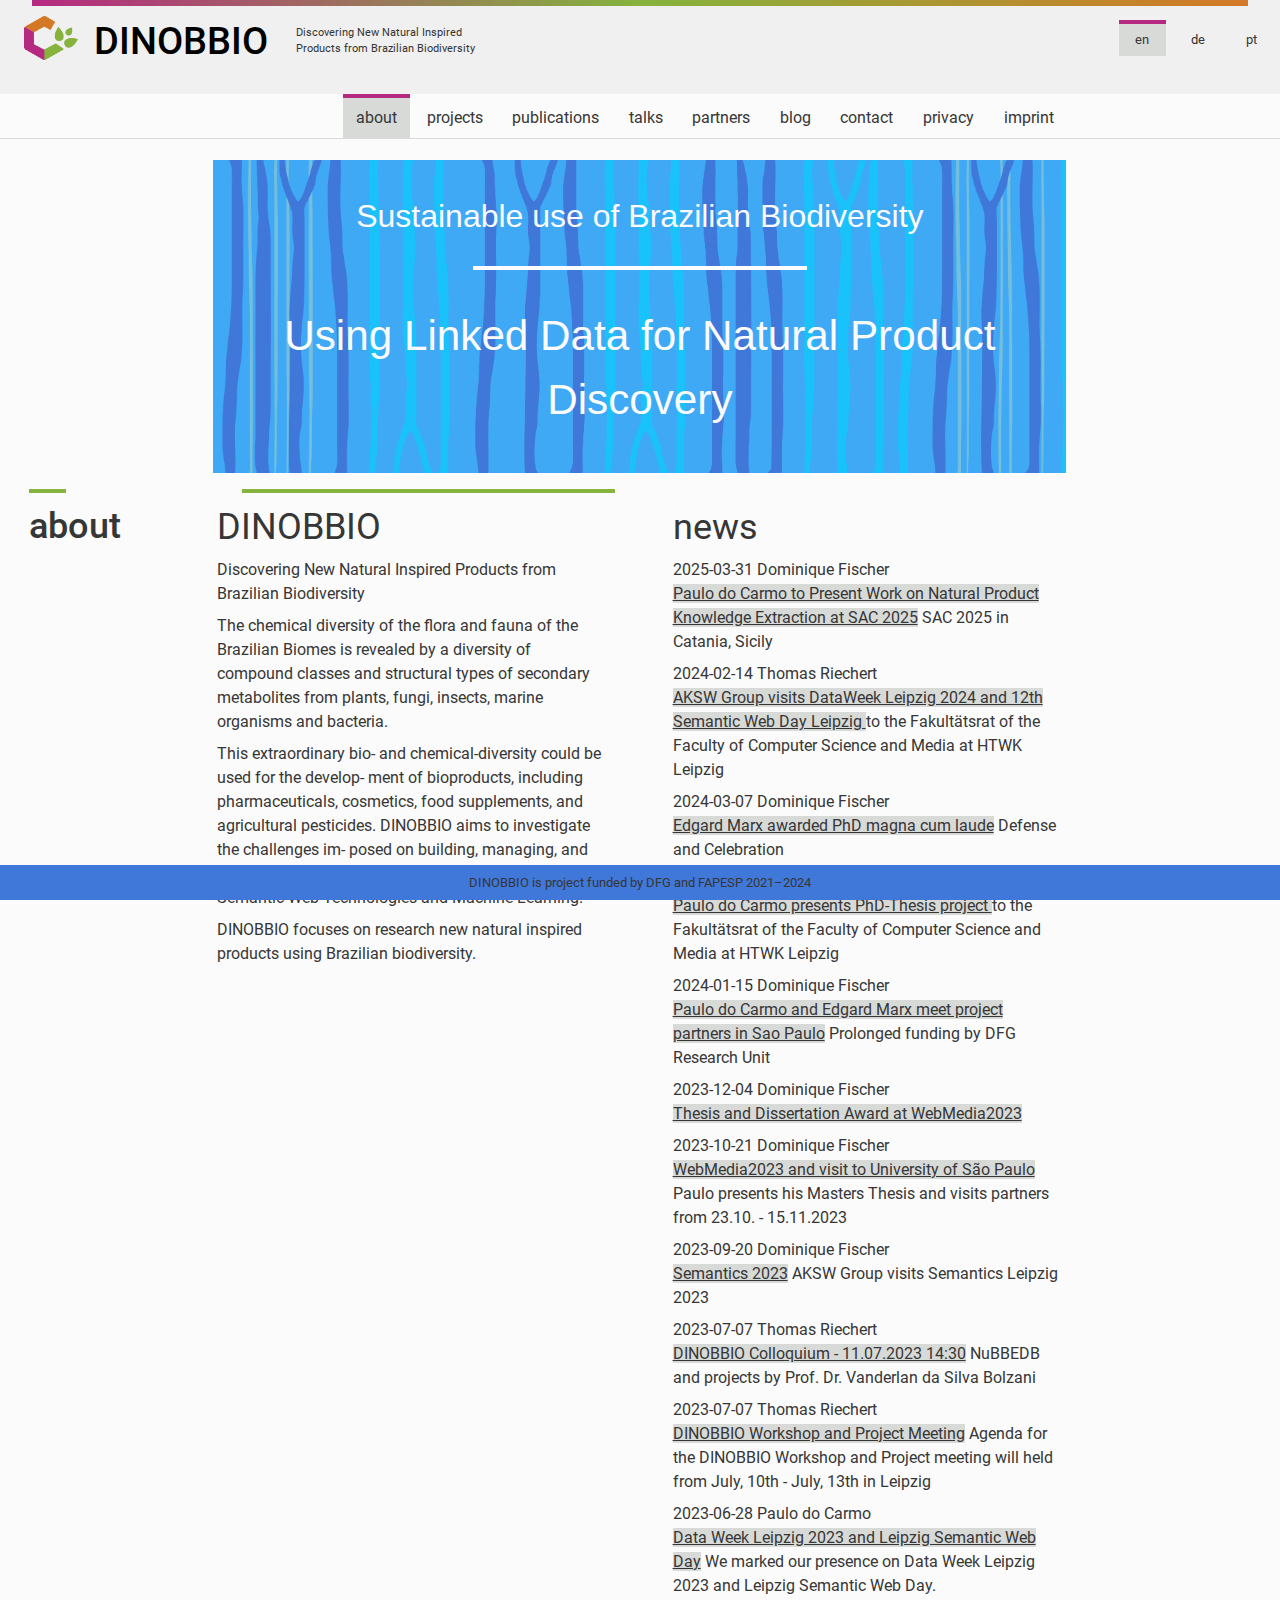
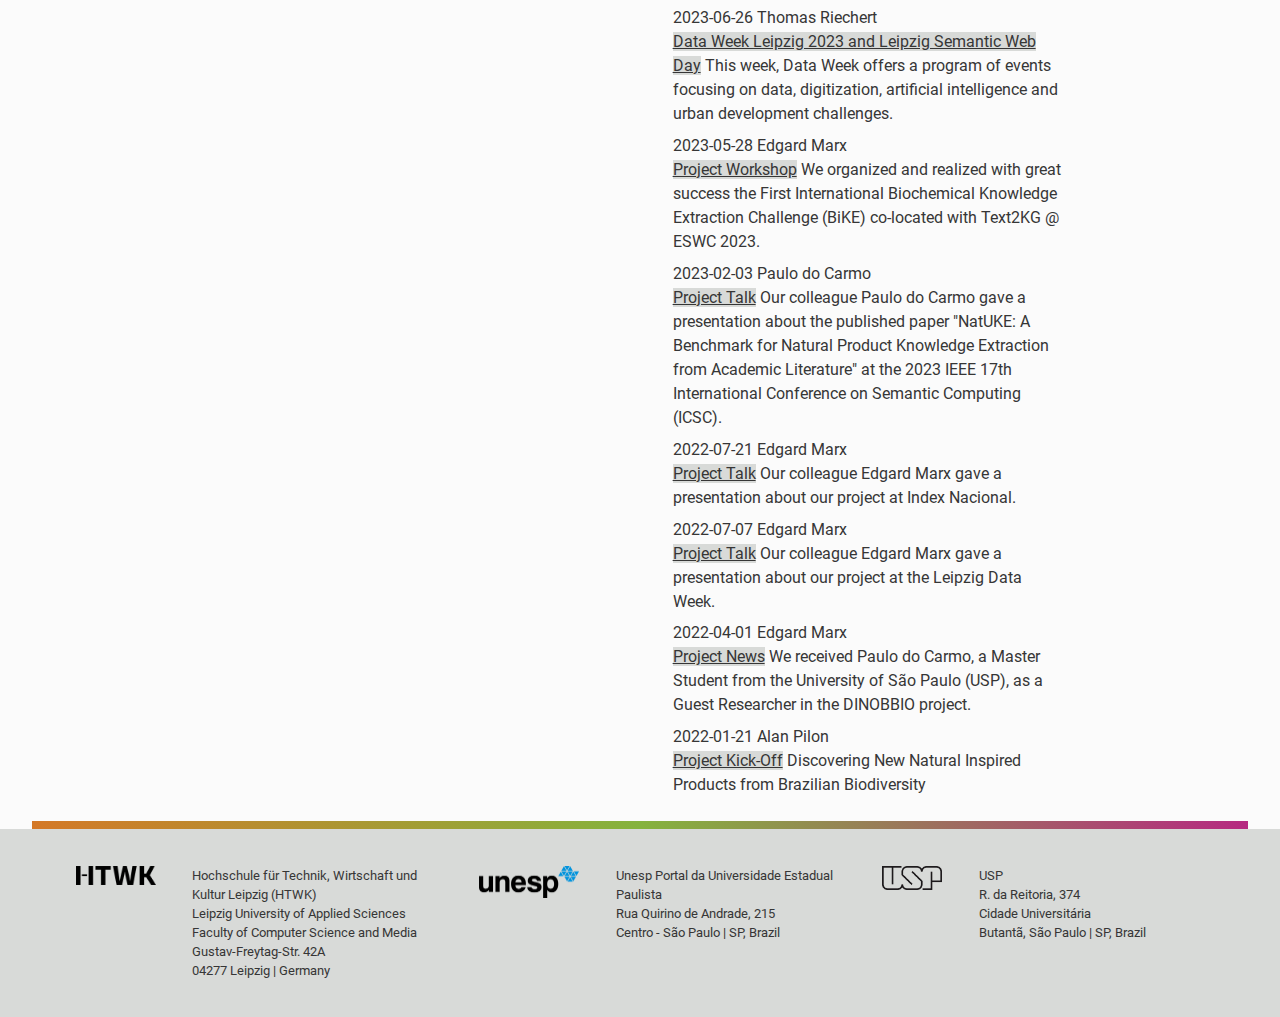
<file: index.html>
<!DOCTYPE html>
<html lang="en">
  <head>
    <meta charset="utf-8">
    <meta name="viewport" content="width=device-width, initial-scale=1.0">
    <link rel="icon" type="image/x-icon" href="favicon.ico">
    <title>Sustainable use of Brazilian Biodiversity – Using Linked Data for Natural Product Discovery</title>

		<!-- Styles -->
    <link rel="stylesheet" href="assets/css/simple-grid.css">
		<link rel="stylesheet" href="assets/css/dinobbio.css">
    <style>.en {display:block}</style>
  </head>

  <body class="fixed-top-nav ">

    <!-- Header -->

    <header>
      <div class="page">
      <!-- Nav Bar -->
          <nav id="navbar">

          <div id="menu" class="row">
            <div class="col-12 header-color">
            </div>
            <div class="col-6 logo">
              <a href="index.html" target="_self">
                <img src="images/Logo-Dinobbio.png"/>
                <div class="logo-name">
                  DINOBBIO
                </div>
              </a>
              <div class="logo-text hidden-sm hidden-md">
                Discovering New Natural Inspired<br/>Products from Brazilian Biodiversity
              </div>

            </div>
            <div id="language" class="col-6">
            </div>
          </div>


          <div class="row main-menu-nav">
      <!-- Navbar Toggle für mobile-->
            <div class="col-2 hidden-sm hidden-md"></div>
            <input id="navbar-toggler" type="checkbox" style="display:none"/>
            <label id="burger-menu" for="navbar-toggler" class="hidden-full hidden-md"><span></span></label>
            <div class="col-8 col-12-md col-12-sm right" id="main-menu">
                <ul class="navbar-nav main-menu ml-auto flex-nowrap">
      <!-- About Startseite -->

                <li class="nav-item active">
                  <a class="nav-link" href="index.html">
                    about
                  </a>
                </li>

                <li class="nav-item">
                  <a class="nav-link" href="projects.html">
                    projects
                  </a>
              </li>

              <li class="nav-item ">
                <a class="nav-link" href="publications.html">
                  publications
                </a>
              </li>

                <li class="nav-item">
                    <a class="nav-link" href="talks.html">
                      talks
                    </a>
                </li>


                <li class="nav-item">
                    <a class="nav-link" href="partners.html">
                      partners
                    </a>
                </li>

                <li class="nav-item">
                  <a class="nav-link" href="blog.html">
                    blog
                  </a>
                </li>

                <li class="nav-item">
                  <a class="nav-link" href="contact.html">
                    contact
                  </a>
                </li>

                <li class="nav-item">
                  <a class="nav-link" href="privacy.html">
                    privacy
                  </a>
                </li>

                <li class="nav-item">
                  <a class="nav-link" href="imprint.html">
                    impress
                  </a>
                </li>

              </ul>
            </div>
            <div class="col-2 hidden-sm hidden-md"></div>
          </div>
        </nav>
      </div>
    </header>
    <content>
      <div class="page">
        <div class="row">
          <div class="col-2 hidden-sm hidden-md"></div>
          <div class="col-8 col-12-md title">
            <h1>
              <div>Sustainable use of Brazilian Biodiversity</div>
              <div class="title-line hidden-sm"></div>
              <div>Using Linked Data for</br>Natural Product Discovery</div>
            </h1>
          </div>
          <div class="col-2 hidden-sm hidden-md"></div>
        </div>
        <!-- colored line before content-->
        <div class="row">
          <div class="col-1">
            <div class="content-line"></div>
          </div>
          <div class="col-1"></div>
          <div class="col-10">
            <div class="content-line hidden-sm"></div>
          </div>
        </div>
        <div class="row">
          <div class="col-2 content-left">
            <h2 class="page-title">
              about
            </h2>
          </div>
          <!--content-->
          <div class="col-8 content-center">
            <div class="row">
              <div class="col-6">
                <h3>DINOBBIO</h3>
                <p>
                  <b>Di</b>scovering New <b>N</b>atural Inspired Pr<b>o</b>ducts from <b>B</b>razilian <b>Bio</b>diversity
                </p>
                <p class="en">
                  The chemical diversity of the flora and fauna of the Brazilian Biomes is revealed by a diversity of compound classes and structural types of secondary metabolites from plants, fungi, insects, marine organisms and bacteria.
                </p>
                <p class="de">
                  Die chemische Vielfalt der Flora und Fauna der brasilianischen Biome zeigt sich in einer Vielfalt von Verbindungsklassen und Strukturtypen von Sekundärmetaboliten aus Pflanzen, Pilzen, Insekten, Meeresorganismen und Bakterien.                </p>
                <p class="pt">
                  A diversidade química da flora e da fauna dos biomas brasileiros é revelada por uma diversidade de classes de compostos e tipos estruturais de metabólicos secundários de plantas, fungos, insetos, organismos marinhos e bactérias.
                </p>
                <p class="en">
                  This extraordinary bio- and chemical-diversity could be used for the develop- ment of bioproducts, including pharmaceuticals, cosmetics, food supplements, and agricultural pesticides. DINOBBIO aims to investigate the challenges im- posed on building, managing, and consuming Biochemical Knowledge Graph (BKG) using Semantic Web Technologies and Machine Learning.
                </p>
                <p class="de">
                  Diese außergewöhnliche biologische und chemische Vielfalt könnte für die Entwicklung von Bioprodukten wie Arzneimitteln, Kosmetika, Nahrungsergänzungsmitteln und landwirtschaftlichen Pestiziden genutzt werden. DINOBBIO zielt darauf ab, die Herausforderungen zu untersuchen, die mit dem Aufbau, der Verwaltung und der Nutzung biochemischer Wissensgraphen (BKG) unter Verwendung semantischer Webtechnologien und maschinellen Lernens verbunden sind.
								</p>
                <p class="pt">
                  Essa extraordinária diversidade bioquímica e química poderia ser utilizada para o desenvolvimento de bioprodutos, incluindo produtos farmacêuticos, cosméticos, suplementos alimentares e pesticidas agrícolas. O objetivo do DINOBBIO é investigar os desafios impostos à criação, ao gerenciamento e ao consumo de um Grafo de Conhecimento Bioquímico (BKG) usando tecnologias da Web semântica e aprendizado de máquina.
								</p>
                <p class="en">
                  DINOBBIO focuses on research new natural inspired products using Brazilian biodiversity.
                </p>
                <p class="de">
                  DINOBBIO konzentriert sich auf die Erforschung neuer, von der Natur inspirierter Produkte unter Verwendung der brasilianischen Biodiversität.
								</p>
                <p class="pt">
                  Dessa forma, o foco da DINOBBIO é a pesquisa de novos produtos naturais inspirados na biodiversidade brasileira.
                </p>
              </div>
              <div class="col-6">
                <h3 class="en">news</h3>
                <h3 class="de">Aktuelles</h3>
                <h3 class="pt">notícias</h3>
                <div id="rss-feed"><input type="button" value="Load feed" onclick="readRSS()"></div>

              </div>
            </div>
          </div>
          <div class="col-2 content-right"></div>
        </div>
        <!--content-->

        <div class="row content-partners">
          <div class="col-12 partners-color">
          </div>
          <div class="col-12 partners-logo">
            <div class="col-4 partners-logo-left">
              <div class="logo-htwk">
                <img src="images/HTWK_400.png"/>
                  <div>
                    <p>
                    Hochschule für Technik, Wirtschaft und Kultur Leipzig (HTWK)<br/>
                    Leipzig University of Applied Sciences<br/>
                    Faculty of Computer Science and Media<br/>
                    Gustav-Freytag-Str. 42A<br/>04277 Leipzig | Germany
                    </p>
                  </div>
              </div>
            </div>
            <div class="col-4 partners-logo-center">
              <div class="logo-unesp">
                <img src="images/Unesp_400.png"/>
                <p>
                  Unesp
                  Portal da Universidade Estadual Paulista<br/>
                  Rua Quirino de Andrade, 215<br/>Centro - São Paulo | SP, Brazil
                </p>
              </div>
            </div>
            <div class="col-4 partners-logo-right">
              <div class="logo-usp">
                <img src="images/USP_400.png"/>
                <div class="logo-partners-address">
                  <p>
                    USP<br/>
                    R. da Reitoria, 374<br/>Cidade Universitária<br/>Butantã, São Paulo | SP, Brazil
                  </p>
                </div>
              </div>
            </div>
          </div>
        </div>
      </div>
    </content>

    <footer>
      <div class="page">
        <div class="row footer-funding">
          <div class="col-12">
            DINOBBIO is project funded by DFG and FAPESP 2021–2024
          </div>
        </div>
      </div>
    </footer>
  </body>
  <script src="assets/js/dinobbio.js"></script>
  <script>readRSS();</script> 
</html>
</file>
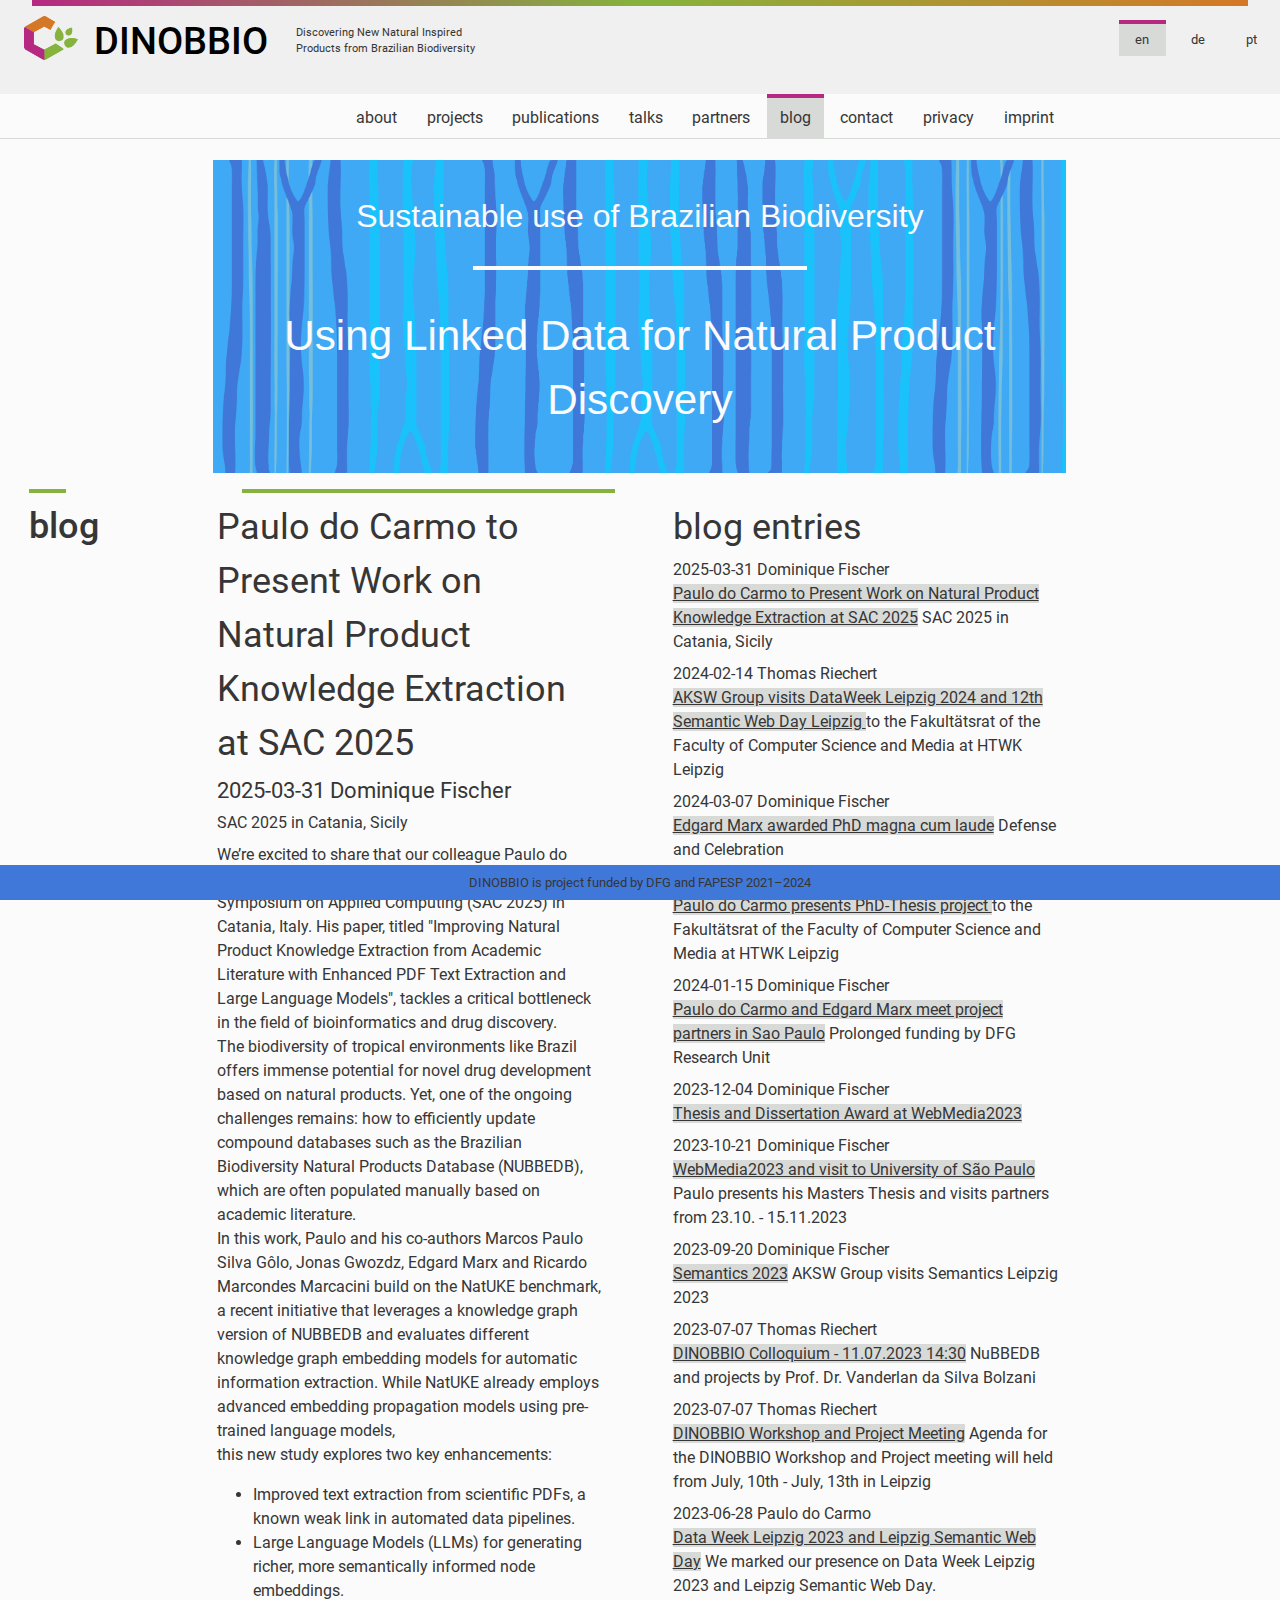
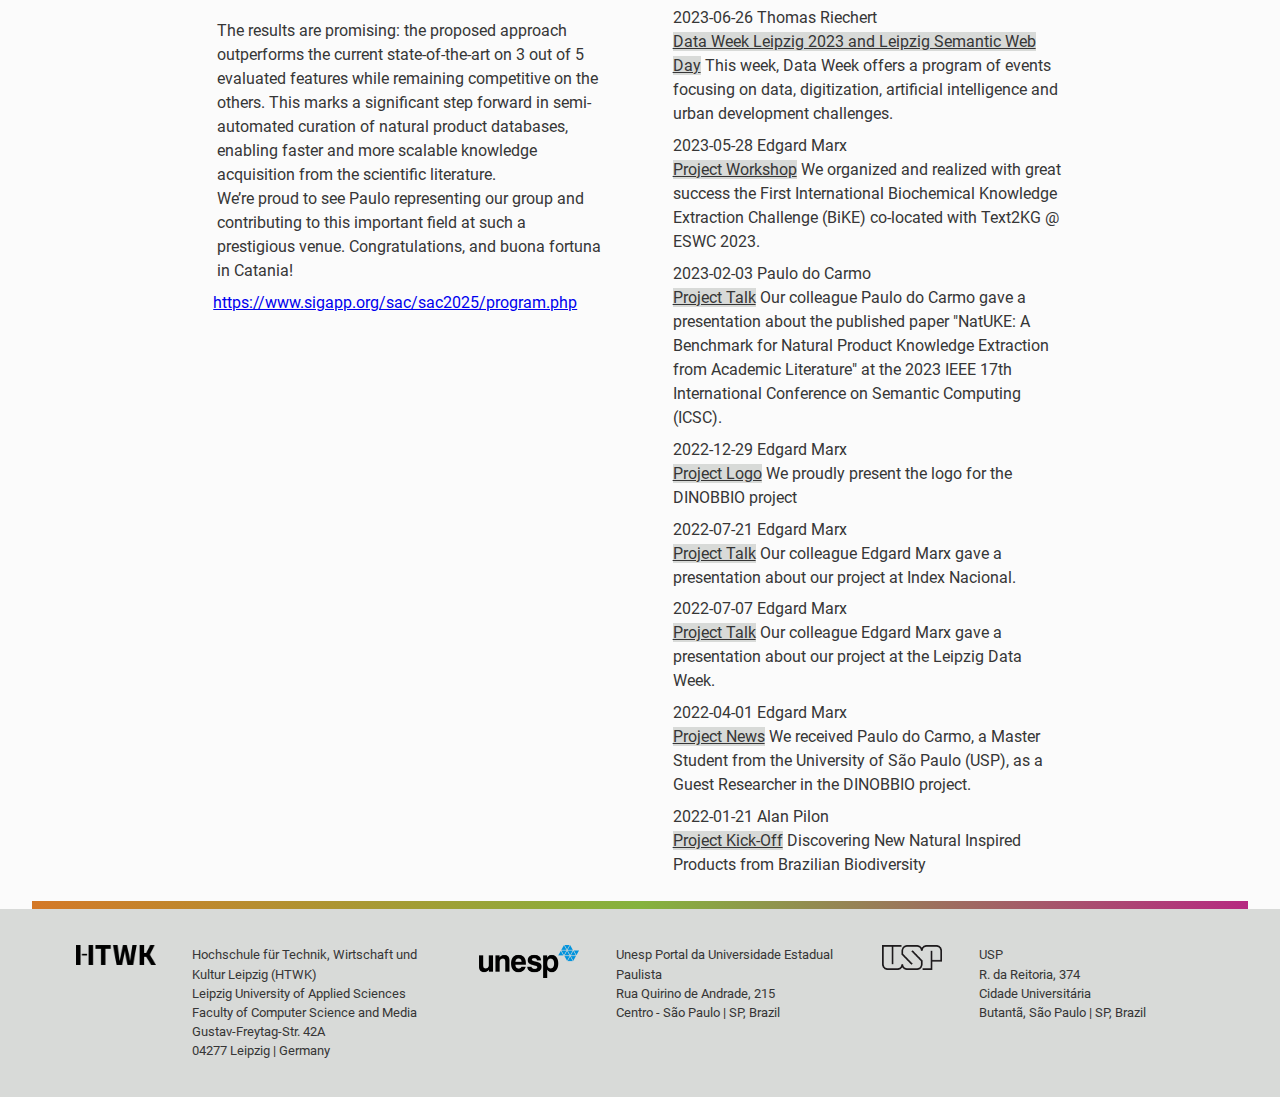
<file: blog.html>
<!DOCTYPE html>
<html lang="en">
  <head>
    <meta charset="utf-8">
    <meta name="viewport" content="width=device-width, initial-scale=1.0">
    <link rel="icon" type="image/x-icon" href="favicon.ico">

    <title>Sustainable use of Brazilian Biodiversity – Using Linked Data for Natural Product Discovery</title>

		<!-- Styles -->
    <link rel="stylesheet" href="assets/css/simple-grid.css">
		<link rel="stylesheet" href="assets/css/dinobbio.css">
    <style>.en {display:block}</style>
  </head>

  <body class="fixed-top-nav ">

    <!-- Header -->

    <header>
      <div class="page">
      <!-- Nav Bar -->
          <nav id="navbar">

          <div id="menu" class="row">
            <div class="col-12 header-color">
            </div>
            <div class="col-6 logo">
              <a href="index.html" target="_self">
                <img src="images/Logo-Dinobbio.png"/>
                <div class="logo-name">
                  DINOBBIO
                </div>
              </a>
              <div class="logo-text hidden-sm hidden-md">
                Discovering New Natural Inspired<br/>Products from Brazilian Biodiversity
              </div>

            </div>
            <div id="language" class="col-6">
            </div>
          </div>


          <div class="row main-menu-nav">
      <!-- Navbar Toggle für mobile-->
            <div class="col-2 hidden-sm hidden-md"></div>
            <input id="navbar-toggler" type="checkbox" style="display:none"/>
            <label id="burger-menu" for="navbar-toggler" class="hidden-full hidden-md"><span></span></label>
            <div class="col-8 col-12-md col-12-sm right" id="main-menu">
                <ul class="navbar-nav main-menu ml-auto flex-nowrap">
      <!-- About Startseite -->

                <li class="nav-item">
                  <a class="nav-link" href="index.html">
                    about
                  </a>
                </li>

                <li class="nav-item">
                  <a class="nav-link" href="projects.html">
                    projects
                  </a>
              </li>

              <li class="nav-item ">
                <a class="nav-link" href="publications.html">
                  publications
                </a>
              </li>

                <li class="nav-item">
                    <a class="nav-link" href="talks.html">
                      talks
                    </a>
                </li>


                <li class="nav-item">
                    <a class="nav-link" href="partners.html">
                      partners
                    </a>
                </li>

                <li class="nav-item active">
                  <a class="nav-link" href="blog.html">
                    blog
                  </a>
                </li>

                <li class="nav-item">
                  <a class="nav-link" href="contact.html">
                    contact
                  </a>
                </li>

                <li class="nav-item">
                  <a class="nav-link" href="privacy.html">
                    privacy
                  </a>
                </li>

                <li class="nav-item">
                  <a class="nav-link" href="imprint.html">
                    impress
                  </a>
                </li>

              </ul>
            </div>
            <div class="col-2 hidden-sm hidden-md"></div>
          </div>
        </nav>
      </div>
    </header>
    <content>
      <div class="page">
        <div class="row">
          <div class="col-2 hidden-sm hidden-md"></div>
          <div class="col-8 col-12-md title">
            <h1>
              <div>Sustainable use of Brazilian Biodiversity</div>
              <div class="title-line hidden-sm"></div>
              <div>Using Linked Data for</br>Natural Product Discovery</div>
            </h1>
          </div>
          <div class="col-2 hidden-sm hidden-md"></div>
        </div>
        <!-- colored line before content-->
        <div class="row">
          <div class="col-1">
            <div class="content-line"></div>
          </div>
          <div class="col-1"></div>
          <div class="col-10">
            <div class="content-line hidden-sm"></div>
          </div>
        </div>
        <div class="row">
          <div class="col-2 content-left">
            <h2 class="page-title">
              blog
            </h2>
          </div>
          <!--content-->


          <div class="col-8 content-center">
            <div class="row">
              <div class="col-6">
                <h3 id="blog-title"></h3>
                <h4 id="blog-datacreator"></h4>
                <p id="blog-description"></p>
                <div id="blog-content"></div>
              </div>
              <div class="col-6">
                <h3 class="en">blog entries</h3>
                <h3 class="de">Blog Einträge</h3>
                <h3 class="pt">entradas de blog</h3>

                <div id="rss-feed"><input type="button" value="Load feed" onclick="readRSS()" </div>
                <p>
                </p>
              </div>
            </div>
          </div>
          </div>
          <div class="col-2 content-right"></div>
        </div>
        <!--content-->

        <div class="row content-partners">
          <div class="col-12 partners-color">
          </div>
          <div class="col-12 partners-logo">
            <div class="col-4 partners-logo-left">
              <div class="logo-htwk">
                <img src="images/HTWK_400.png"/>
                  <div>
                    <p>
                    Hochschule für Technik, Wirtschaft und Kultur Leipzig (HTWK)<br/>
                    Leipzig University of Applied Sciences<br/>
                    Faculty of Computer Science and Media<br/>
                    Gustav-Freytag-Str. 42A<br/>04277 Leipzig | Germany
                    </p>
                  </div>
              </div>
            </div>
            <div class="col-4 partners-logo-center">
              <div class="logo-unesp">
                <img src="images/Unesp_400.png"/>
                <p>
                  Unesp
                  Portal da Universidade Estadual Paulista<br/>
                  Rua Quirino de Andrade, 215<br/>Centro - São Paulo | SP, Brazil
                </p>
              </div>
            </div>
            <div class="col-4 partners-logo-right">
              <div class="logo-usp">
                <img src="images/USP_400.png"/>
                <div class="logo-partners-address">
                  <p>
                    USP<br/>
                    R. da Reitoria, 374<br/>Cidade Universitária<br/>Butantã, São Paulo | SP, Brazil
                  </p>
                </div>
              </div>
            </div>
          </div>
        </div>
      </div>
    </content>

    <footer>
      <div class="page">
        <div class="row footer-funding">
          <div class="col-12">
            DINOBBIO is project funded by DFG and FAPESP 2021–2024
          </div>
        </div>
      </div>
    </footer>
  </body>
  <script src="assets/js/dinobbio.js"></script>
  <script>readRSS();</script> 
  </html>
</file>
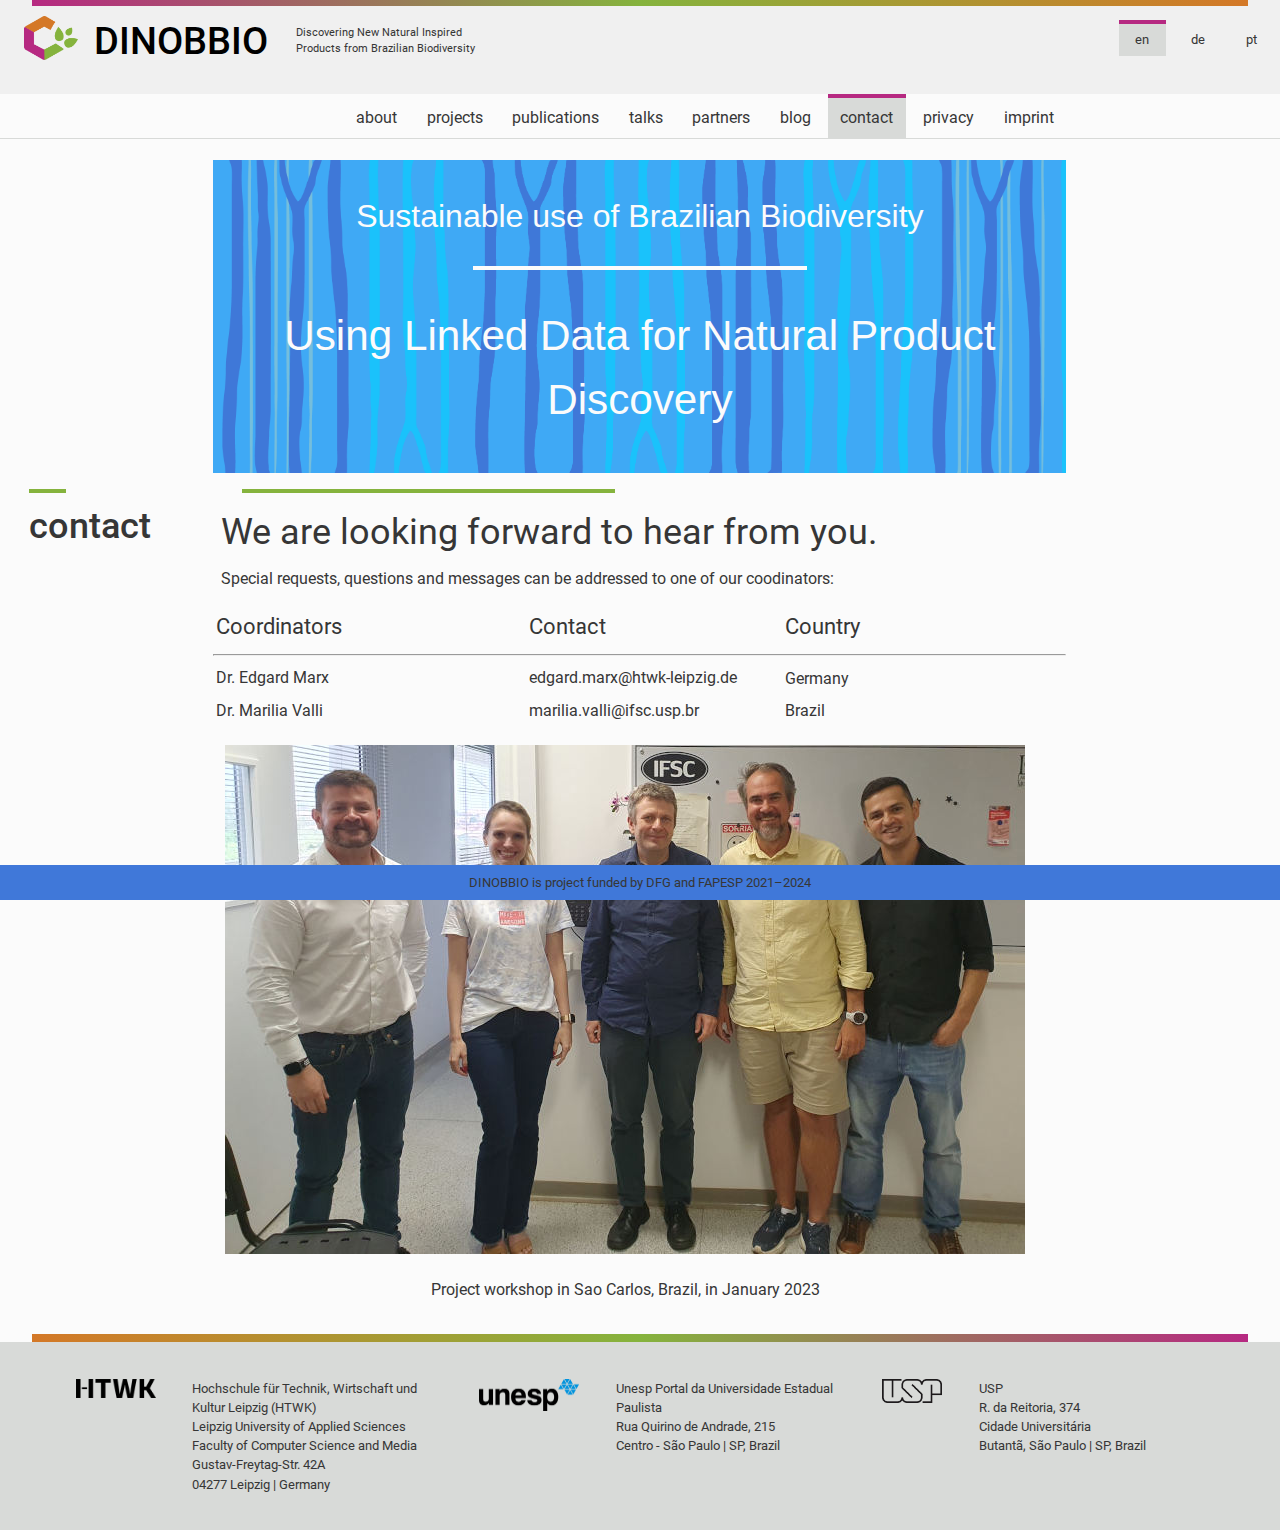
<file: contact.html>
<!DOCTYPE html>
<html lang="en">
  <head>
    <meta charset="utf-8">
    <meta name="viewport" content="width=device-width, initial-scale=1.0">
    <link rel="icon" type="image/x-icon" href="favicon.ico">

    <title>Sustainable use of Brazilian Biodiversity – Using Linked Data for Natural Product Discovery</title>

		<!-- Styles -->
    <link rel="stylesheet" href="assets/css/simple-grid.css">
		<link rel="stylesheet" href="assets/css/dinobbio.css">
    <style>.en {display:block}</style>
  </head>

  <body class="fixed-top-nav ">

    <!-- Header -->

    <header>
      <div class="page">
      <!-- Nav Bar -->
          <nav id="navbar">

          <div id="menu" class="row">
            <div class="col-12 header-color">
            </div>
            <div class="col-6 logo">
              <a href="index.html" target="_self">
                <img src="images/Logo-Dinobbio.png"/>
                <div class="logo-name">
                  DINOBBIO
                </div>
              </a>
             <div class="logo-text hidden-sm hidden-md">
                Discovering New Natural Inspired<br/>Products from Brazilian Biodiversity
              </div>

            </div>
            <div id="language" class="col-6">
            </div>
          </div>


          <div class="row main-menu-nav">
      <!-- Navbar Toggle für mobile-->
            <div class="col-2 hidden-sm hidden-md"></div>
            <input id="navbar-toggler" type="checkbox" style="display:none"/>
            <label id="burger-menu" for="navbar-toggler" class="hidden-full hidden-md"><span></span></label>
            <div class="col-8 col-12-md col-12-sm right" id="main-menu">
                <ul class="navbar-nav main-menu ml-auto flex-nowrap">
      <!-- About Startseite -->

                <li class="nav-item">
                  <a class="nav-link" href="index.html">
                    about
                  </a>
                </li>

                <li class="nav-item">
                  <a class="nav-link" href="projects.html">
                    projects
                  </a>
              </li>

              <li class="nav-item">
                <a class="nav-link" href="publications.html">
                  publications
                </a>
              </li>

                <li class="nav-item">
                    <a class="nav-link" href="talks.html">
                      talks
                    </a>
                </li>


                <li class="nav-item">
                    <a class="nav-link" href="partners.html">
                      partners
                    </a>
                </li>

                <li class="nav-item">
                  <a class="nav-link" href="blog.html">
                    blog
                  </a>
                </li>

                <li class="nav-item active">
                  <a class="nav-link" href="contact.html">
                    contact
                  </a>
                </li>

                <li class="nav-item">
                  <a class="nav-link" href="privacy.html">
                    privacy
                  </a>
                </li>

                <li class="nav-item">
                  <a class="nav-link" href="imprint.html">
                    impress
                  </a>
                </li>

              </ul>
            </div>
            <div class="col-2 hidden-sm hidden-md"></div>
          </div>
        </nav>
      </div>
    </header>
    <content>
      <div class="page">
        <div class="row">
          <div class="col-2 hidden-sm hidden-md"></div>
          <div class="col-8 col-12-md title">
            <h1>
              <div>Sustainable use of Brazilian Biodiversity</div>
              <div class="title-line hidden-sm"></div>
              <div>Using Linked Data for</br>Natural Product Discovery</div>
            </h1>
          </div>
          <div class="col-2 hidden-sm hidden-md"></div>
        </div>
        <!-- colored line before content-->
        <div class="row">
          <div class="col-1">
            <div class="content-line"></div>
          </div>
          <div class="col-1"></div>
          <div class="col-10">
            <div class="content-line hidden-sm"></div>
          </div>
        </div>
        <div class="row">
          <div class="col-2 content-left">
            <h2 class="page-title">
              contact
            </h2>
          </div>
          <!--content-->
          <div class="col-8 content-center">
            <div class="row">
              <div class="col-12">
                <h3 class="en">We are looking forward to hear from you.</h3>
                <h3 class="de">Wir freuen uns auf Ihre Kontaktaufnahme.</h3>
                <h3 class="pt">Aguardamos seu contato.</h3>
                <p class="en">Special requests, questions and messages can be addressed to one of our coodinators:</p>
                <p class="de">Besondere Wünsche, Fragen und Mitteilungen können an einen unserer Koordinator:innen gerichtet werden:</p>
                <p class="pt">Solicitações especiais, perguntas e mensagens podem ser encaminhadas a um de nossos coordenadores:</p>
              </div>

            </div>

            <div class="row hidden-sm">
              <div class="col-4">
                <h4 class="en">Coordinators</h4>
                <h4 class="de">Koordinatoren</h4>
                <h4 class="pt">Coordenadores</h4>
              </div>
              <div class="col-4">
                <h4 class="en">Contact</h4>
                <h4 class="de">Kontakt</h4>
                <h4 class="pt">Contato</h4>
              </div>
              <div class="col-4">
                <h4 class="en">Country</h4>
                <h4 class="de">Land</h4>
                <h4 class="pt">País</h4>
              </div>
            </div>
            <div class="row">
            <hr />
            </div>

 
            <div class="row">
              <div class="col-4">
                <p><b>Dr. Edgard Marx</b></p>
              </div>
              <div class="col-4">
                <p>edgard.marx@htwk-leipzig.de</p>
              </div>
              <div class="col-4">
                <p class="en">Germany</p>
                <p class="de">Deutschland</p>
                <p class="pt">Alemanha</p>
              </div>
            </div>

            <div class="row">
              <div class="col-4">
                <p><b>Dr. Marilia Valli</b></p>
              </div>
              <div class="col-4">
                <p>marilia.valli@ifsc.usp.br</p>
              </div>
              <div class="col-4">
                <p class="en">Brazil</p>
                <p class="de">Brasilien</p>
                <p class="pt">Brasil</p>
              </div>
            </div>
            <div class="row">
              <div class="col-12" style="text-align: center;">
                <p/>
                <p><img src="images/project_meeting_sao_carlos.jpg" /></p>
                <p>Project workshop in Sao Carlos, Brazil, in January 2023</p>
              </div>

            </div>

            </div>
          </div>
          <div class="col-2 content-right"></div>
        </div>
        <!--content-->

        <div class="row content-partners">
          <div class="col-12 partners-color">
          </div>
          <div class="col-12 partners-logo">
            <div class="col-4 partners-logo-left">
              <div class="logo-htwk">
                <img src="images/HTWK_400.png"/>
                  <div>
                    <p>
                    Hochschule für Technik, Wirtschaft und Kultur Leipzig (HTWK)<br/>
                    Leipzig University of Applied Sciences<br/>
                    Faculty of Computer Science and Media<br/>
                    Gustav-Freytag-Str. 42A<br/>04277 Leipzig | Germany
                    </p>
                  </div>
              </div>
            </div>
            <div class="col-4 partners-logo-center">
              <div class="logo-unesp">
                <img src="images/Unesp_400.png"/>
                <p>
                  Unesp
                  Portal da Universidade Estadual Paulista<br/>
                  Rua Quirino de Andrade, 215<br/>Centro - São Paulo | SP, Brazil
                </p>
              </div>
            </div>
            <div class="col-4 partners-logo-right">
              <div class="logo-usp">
                <img src="images/USP_400.png"/>
                <div class="logo-partners-address">
                  <p>
                    USP<br/>
                    R. da Reitoria, 374<br/>Cidade Universitária<br/>Butantã, São Paulo | SP, Brazil
                  </p>
                </div>
              </div>
            </div>
          </div>
        </div>
      </div>
    </content>

    <footer>
      <div class="page">
        <div class="row footer-funding">
          <div class="col-12">
            DINOBBIO is project funded by DFG and FAPESP 2021–2024
          </div>
        </div>
      </div>
    </footer>
  </body>
  <script src="assets/js/dinobbio.js"></script>
  </html>
</file>
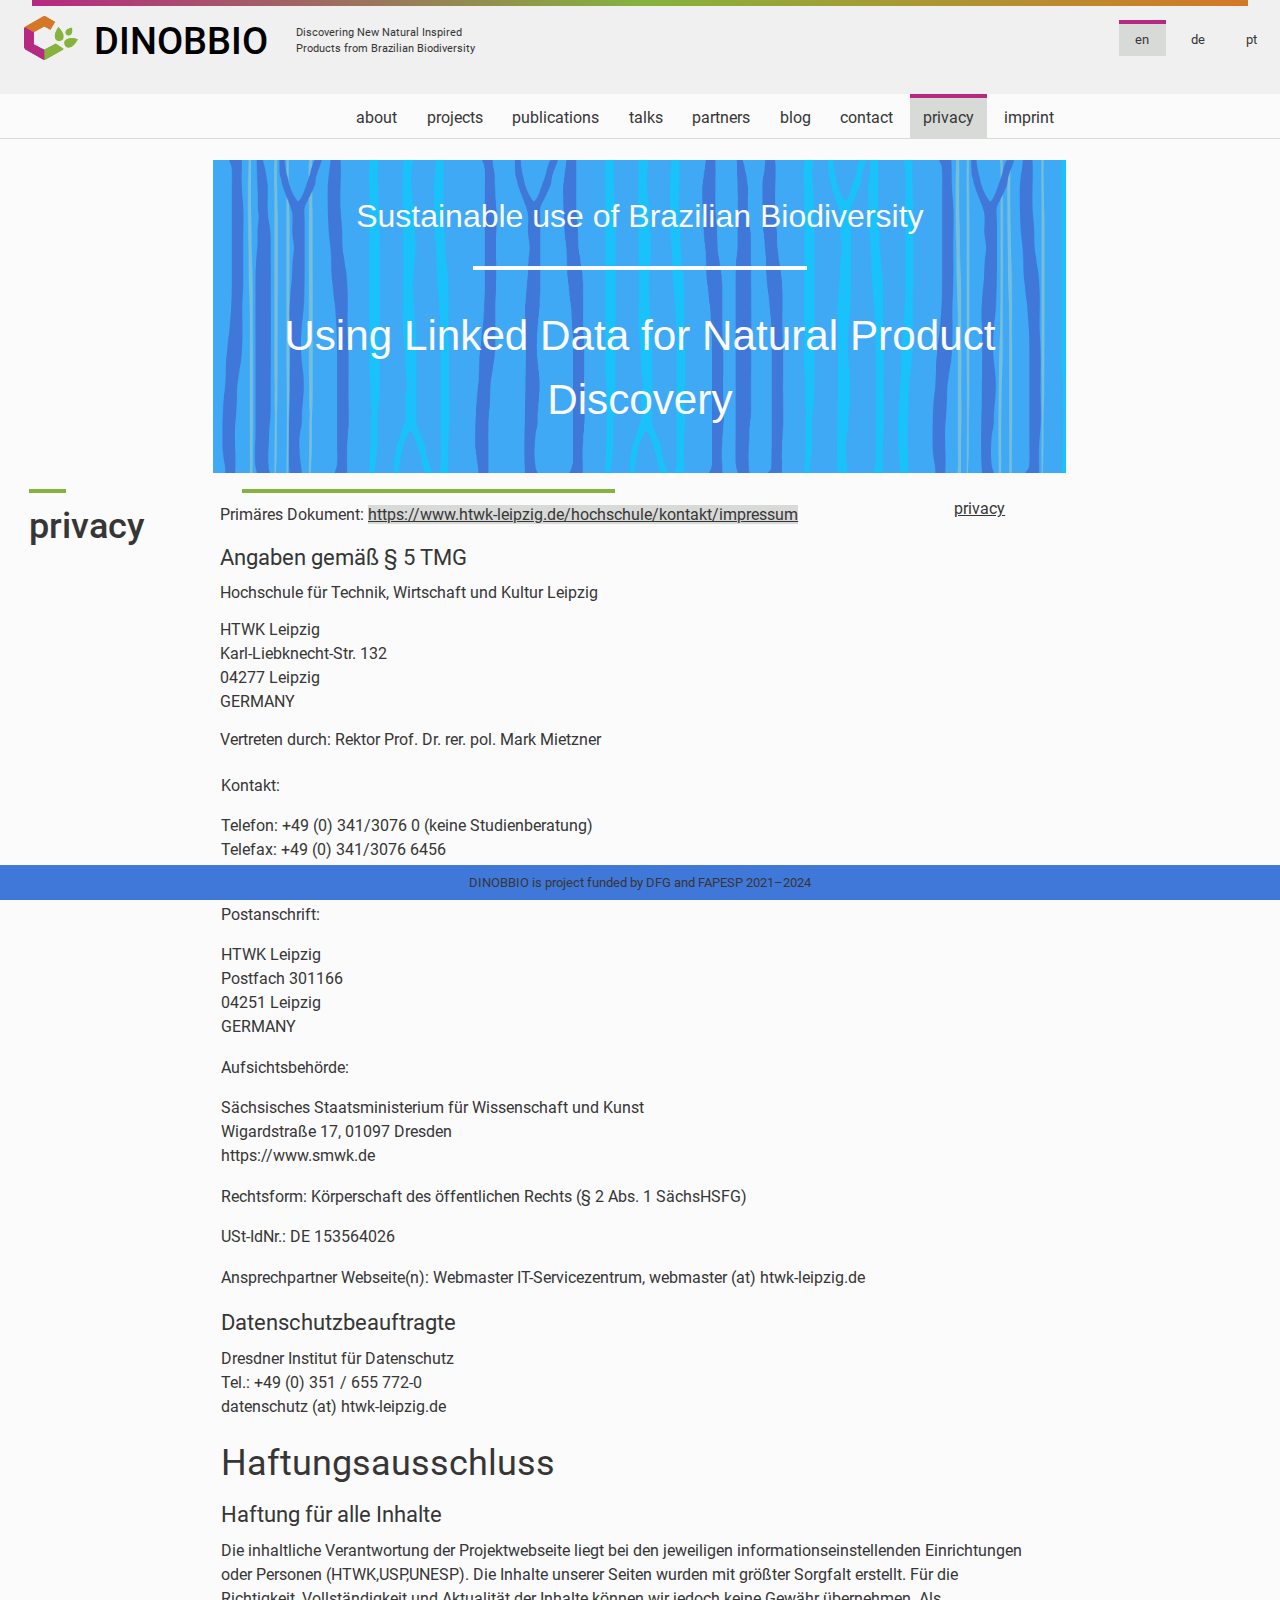
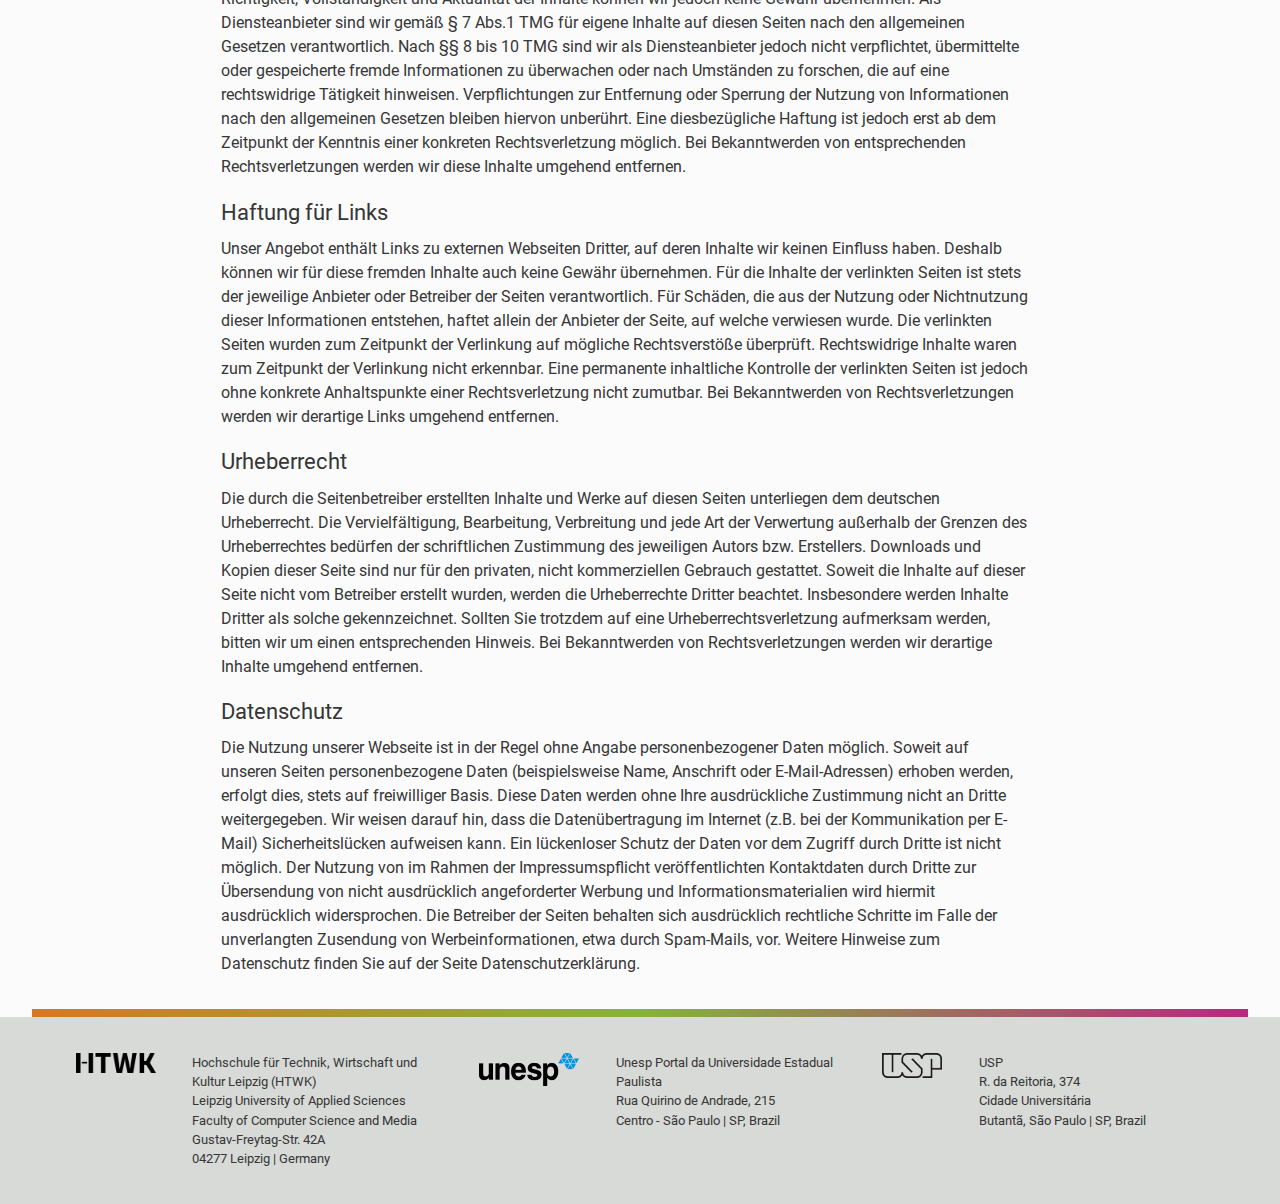
<file: imprint.html>
<!DOCTYPE html>
<html lang="en">
  <head>
    <meta charset="utf-8">
    <meta name="viewport" content="width=device-width, initial-scale=1.0">
    <link rel="icon" type="image/x-icon" href="favicon.ico">

    <title>Sustainable use of Brazilian Biodiversity – Using Linked Data for Natural Product Discovery</title>

		<!-- Styles -->
    <link rel="stylesheet" href="assets/css/simple-grid.css">
		<link rel="stylesheet" href="assets/css/dinobbio.css">
    <style>.en {display:block}</style>
  </head>

  <body class="fixed-top-nav ">

    <!-- Header -->

    <header>
      <div class="page">
      <!-- Nav Bar -->
          <nav id="navbar">

          <div id="menu" class="row">
            <div class="col-12 header-color">
            </div>
            <div class="col-6 logo">
              <a href="index.html" target="_self">
                <img src="images/Logo-Dinobbio.png"/>
                <div class="logo-name">
                  DINOBBIO
                </div>
              </a>
              <div class="logo-text hidden-sm hidden-md">
                Discovering New Natural Inspired<br/>Products from Brazilian Biodiversity
              </div>

            </div>
            <div id="language" class="col-6">
            </div>
          </div>


          <div class="row main-menu-nav">
      <!-- Navbar Toggle für mobile-->
            <div class="col-2 hidden-sm hidden-md"></div>
            <input id="navbar-toggler" type="checkbox" style="display:none"/>
            <label id="burger-menu" for="navbar-toggler" class="hidden-full hidden-md"><span></span></label>
            <div class="col-8 col-12-md col-12-sm right" id="main-menu">
                <ul class="navbar-nav main-menu ml-auto flex-nowrap">
      <!-- About Startseite -->

                <li class="nav-item">
                  <a class="nav-link" href="index.html">
                    about
                  </a>
                </li>

                <li class="nav-item">
                  <a class="nav-link" href="projects.html">
                    projects
                  </a>
              </li>

              <li class="nav-item">
                <a class="nav-link" href="publications.html">
                  publications
                </a>
              </li>

                <li class="nav-item">
                    <a class="nav-link" href="talks.html">
                      talks
                    </a>
                </li>


                <li class="nav-item">
                    <a class="nav-link" href="partners.html">
                      partners
                    </a>
                </li>

                <li class="nav-item">
                  <a class="nav-link" href="blog.html">
                    blog
                  </a>
                </li>

                <li class="nav-item">
                  <a class="nav-link" href="contact.html">
                    contact
                  </a>
                </li>

                <li class="nav-item active">
                  <a class="nav-link" href="privacy.html">
                    privacy
                  </a>
                </li>

                <li class="nav-item">
                  <a class="nav-link" href="imprint.html">
                    impress
                  </a>
                </li>

              </ul>
            </div>
            <div class="col-2 hidden-sm hidden-md"></div>
          </div>
        </nav>
      </div>
    </header>
    <content>
      <div class="page">
        <div class="row">
          <div class="col-2 hidden-sm hidden-md"></div>
          <div class="col-8 col-12-md title">
            <h1>
              <div>Sustainable use of Brazilian Biodiversity</div>
              <div class="title-line hidden-sm"></div>
              <div>Using Linked Data for</br>Natural Product Discovery</div>
            </h1>
          </div>
          <div class="col-2 hidden-sm hidden-md"></div>
        </div>
        <!-- colored line before content-->
        <div class="row">
          <div class="col-1">
            <div class="content-line"></div>
          </div>
          <div class="col-1"></div>
          <div class="col-10">
            <div class="content-line hidden-sm"></div>
          </div>
        </div>
        <div class="row">
          <div class="col-2 content-left">
            <h2 class="page-title">
              imprint
            </h2>

          </div>
          <!--content-->
          <div class="col-8 content-center">
            <div class="row"> 
              <div class="col-10">

                <p id="impressum">Primäres Dokument: <a href="https://www.htwk-leipzig.de/hochschule/kontakt/impressum" target="_blank">https://www.htwk-leipzig.de/hochschule/kontakt/impressum</a></p>
                <h4>Angaben gemäß § 5 TMG</h4>

                <p><b>Hochschule für Technik, Wirtschaft und Kultur Leipzig</b></p>
                <p>
                HTWK Leipzig<br/>
                Karl-Liebknecht-Str. 132<br/>
                04277 Leipzig<br/>
                GERMANY</b>
                </p>
                <p>
                Vertreten durch: Rektor Prof. Dr. rer. pol. Mark Mietzner
                </p>
              </div>
              <div class="col-2">
                <p><a href="privacy.html">
                  <span class="en">privacy</span>
                  <span class="de">Daten&shy;schutz</span>
                  <span class="pt">proteção dos dados</span>
                  </a>
              </div>
            </div>
            <div class="row"> 
              <div class="col-12">
                <p>
                  Kontakt:
                </p>
                <p>
                  Telefon: +49 (0) 341/3076 0 (keine Studienberatung)<br/>
                  Telefax: +49 (0) 341/3076 6456<br/>
                  E-Mail: info (at) htwk-leipzig.de (keine Studienberatung)<br/>
                </p>
                <p>
                  Postanschrift: 
                </p>
                <p><b>
                  HTWK Leipzig<br/>
                  Postfach 301166<br/>
                  04251 Leipzig<br/>
                  GERMANY</b>
                </p>
                <p>
                  Aufsichtsbehörde: 
                </p>
                <p>
                  Sächsisches Staatsministerium für Wissenschaft und Kunst<br/>
                  Wigardstraße 17, 01097 Dresden<br/>
                  https://www.smwk.de
                </p>
                <p>
                  Rechtsform: Körperschaft des öffentlichen Rechts (§ 2 Abs. 1 SächsHSFG)
                </p>
            
                <p>
                  USt-IdNr.: DE 153564026
                </p>
              
                <p>
                  Ansprechpartner Webseite(n): Webmaster IT-Servicezentrum, webmaster (at) htwk-leipzig.de
                </p>
              
                <h4>Datenschutzbeauftragte</h4>
                <p><b>Dresdner Institut für Datenschutz<br/>

                  Tel.: +49 (0) 351 / 655 772-0<br/>
                  
                  datenschutz (at) htwk-leipzig.de</b></p>
     

                <h3 id="disclaimer">Haftungsausschluss</h3>
                <h4>Haftung für alle Inhalte</h4>
                <p>Die inhaltliche Verantwortung der Projektwebseite liegt bei den jeweiligen informationseinstellenden Einrichtungen oder Personen (HTWK,USP,UNESP). Die Inhalte unserer Seiten wurden mit größter Sorgfalt erstellt. Für die Richtigkeit, Vollständigkeit und Aktualität der Inhalte können wir jedoch keine Gewähr übernehmen. Als Diensteanbieter sind wir gemäß § 7 Abs.1 TMG für eigene Inhalte auf diesen Seiten nach den allgemeinen Gesetzen verantwortlich. Nach §§ 8 bis 10 TMG sind wir als Diensteanbieter jedoch nicht verpflichtet, übermittelte oder gespeicherte fremde Informationen zu überwachen oder nach Umständen zu forschen, die auf eine rechtswidrige Tätigkeit hinweisen. Verpflichtungen zur Entfernung oder Sperrung der Nutzung von Informationen nach den allgemeinen Gesetzen bleiben hiervon unberührt. Eine diesbezügliche Haftung ist jedoch erst ab dem Zeitpunkt der Kenntnis einer konkreten Rechtsverletzung möglich. Bei Bekanntwerden von entsprechenden Rechtsverletzungen werden wir diese Inhalte umgehend entfernen. </p>
                <h4>Haftung für Links </h4>
                <p>Unser Angebot enthält Links zu externen Webseiten Dritter, auf deren Inhalte wir keinen Einfluss haben. Deshalb können wir für diese fremden Inhalte auch keine Gewähr übernehmen. Für die Inhalte der verlinkten Seiten ist stets der jeweilige Anbieter oder Betreiber der Seiten verantwortlich. Für Schäden, die aus der Nutzung oder Nichtnutzung dieser Informationen entstehen, haftet allein der Anbieter der Seite, auf welche verwiesen wurde. Die verlinkten Seiten wurden zum Zeitpunkt der Verlinkung auf mögliche Rechtsverstöße überprüft. Rechtswidrige Inhalte waren zum Zeitpunkt der Verlinkung nicht erkennbar. Eine permanente inhaltliche Kontrolle der verlinkten Seiten ist jedoch ohne konkrete Anhaltspunkte einer Rechtsverletzung nicht zumutbar. Bei Bekanntwerden von Rechtsverletzungen werden wir derartige Links umgehend entfernen. </p>
                <h4>Urheberrecht</h4>
                <p>Die durch die Seitenbetreiber erstellten Inhalte und Werke auf diesen Seiten unterliegen dem deutschen Urheberrecht. Die Vervielfältigung, Bearbeitung, Verbreitung und jede Art der Verwertung außerhalb der Grenzen des Urheberrechtes bedürfen der schriftlichen Zustimmung des jeweiligen Autors bzw. Erstellers. Downloads und Kopien dieser Seite sind nur für den privaten, nicht kommerziellen Gebrauch gestattet. Soweit die Inhalte auf dieser Seite nicht vom Betreiber erstellt wurden, werden die Urheberrechte Dritter beachtet. Insbesondere werden Inhalte Dritter als solche gekennzeichnet. Sollten Sie trotzdem auf eine Urheberrechtsverletzung aufmerksam werden, bitten wir um einen entsprechenden Hinweis. Bei Bekanntwerden von Rechtsverletzungen werden wir derartige Inhalte umgehend entfernen. </p>
                <h4>Datenschutz </h4>
                <p>Die Nutzung unserer Webseite ist in der Regel ohne Angabe personenbezogener Daten möglich. Soweit auf unseren Seiten personenbezogene Daten (beispielsweise Name, Anschrift oder E-Mail-Adressen) erhoben werden, erfolgt dies, stets auf freiwilliger Basis. Diese Daten werden ohne Ihre ausdrückliche Zustimmung nicht an Dritte weitergegeben. Wir weisen darauf hin, dass die Datenübertragung im Internet (z.B. bei der Kommunikation per E-Mail) Sicherheitslücken aufweisen kann. Ein lückenloser Schutz der Daten vor dem Zugriff durch Dritte ist nicht möglich. Der Nutzung von im Rahmen der Impressumspflicht veröffentlichten Kontaktdaten durch Dritte zur Übersendung von nicht ausdrücklich angeforderter Werbung und Informationsmaterialien wird hiermit ausdrücklich widersprochen. Die Betreiber der Seiten behalten sich ausdrücklich rechtliche Schritte im Falle der unverlangten Zusendung von Werbeinformationen, etwa durch Spam-Mails, vor. Weitere Hinweise zum Datenschutz finden Sie auf der Seite Datenschutzerklärung. </p>
              </div>
            </div>
          </div>
          <div class="col-2 content-right"></div>
        </div>
        <!--content-->

        <div class="row content-partners">
          <div class="col-12 partners-color">
          </div>
          <div class="col-12 partners-logo">
            <div class="col-4 partners-logo-left">
              <div class="logo-htwk">
                <img src="images/HTWK_400.png"/>
                  <div>
                    <p>
                    Hochschule für Technik, Wirtschaft und Kultur Leipzig (HTWK)<br/>
                    Leipzig University of Applied Sciences<br/>
                    Faculty of Computer Science and Media<br/>
                    Gustav-Freytag-Str. 42A<br/>04277 Leipzig | Germany
                    </p>
                  </div>
              </div>
            </div>
            <div class="col-4 partners-logo-center">
              <div class="logo-unesp">
                <img src="images/Unesp_400.png"/>
                <p>
                  Unesp
                  Portal da Universidade Estadual Paulista<br/>
                  Rua Quirino de Andrade, 215<br/>Centro - São Paulo | SP, Brazil
                </p>
              </div>
            </div>
            <div class="col-4 partners-logo-right">
              <div class="logo-usp">
                <img src="images/USP_400.png"/>
                <div class="logo-partners-address">
                  <p>
                    USP<br/>
                    R. da Reitoria, 374<br/>Cidade Universitária<br/>Butantã, São Paulo | SP, Brazil
                  </p>
                </div>
              </div>
            </div>
          </div>
        </div>
      </div>
    </content>

    <footer>
      <div class="page">
        <div class="row footer-funding">
          <div class="col-12">
            DINOBBIO is project funded by DFG and FAPESP 2021–2024
          </div>
        </div>
      </div>
    </footer>
  </body>
  <script src="assets/js/dinobbio.js"></script>
  </html>
</file>
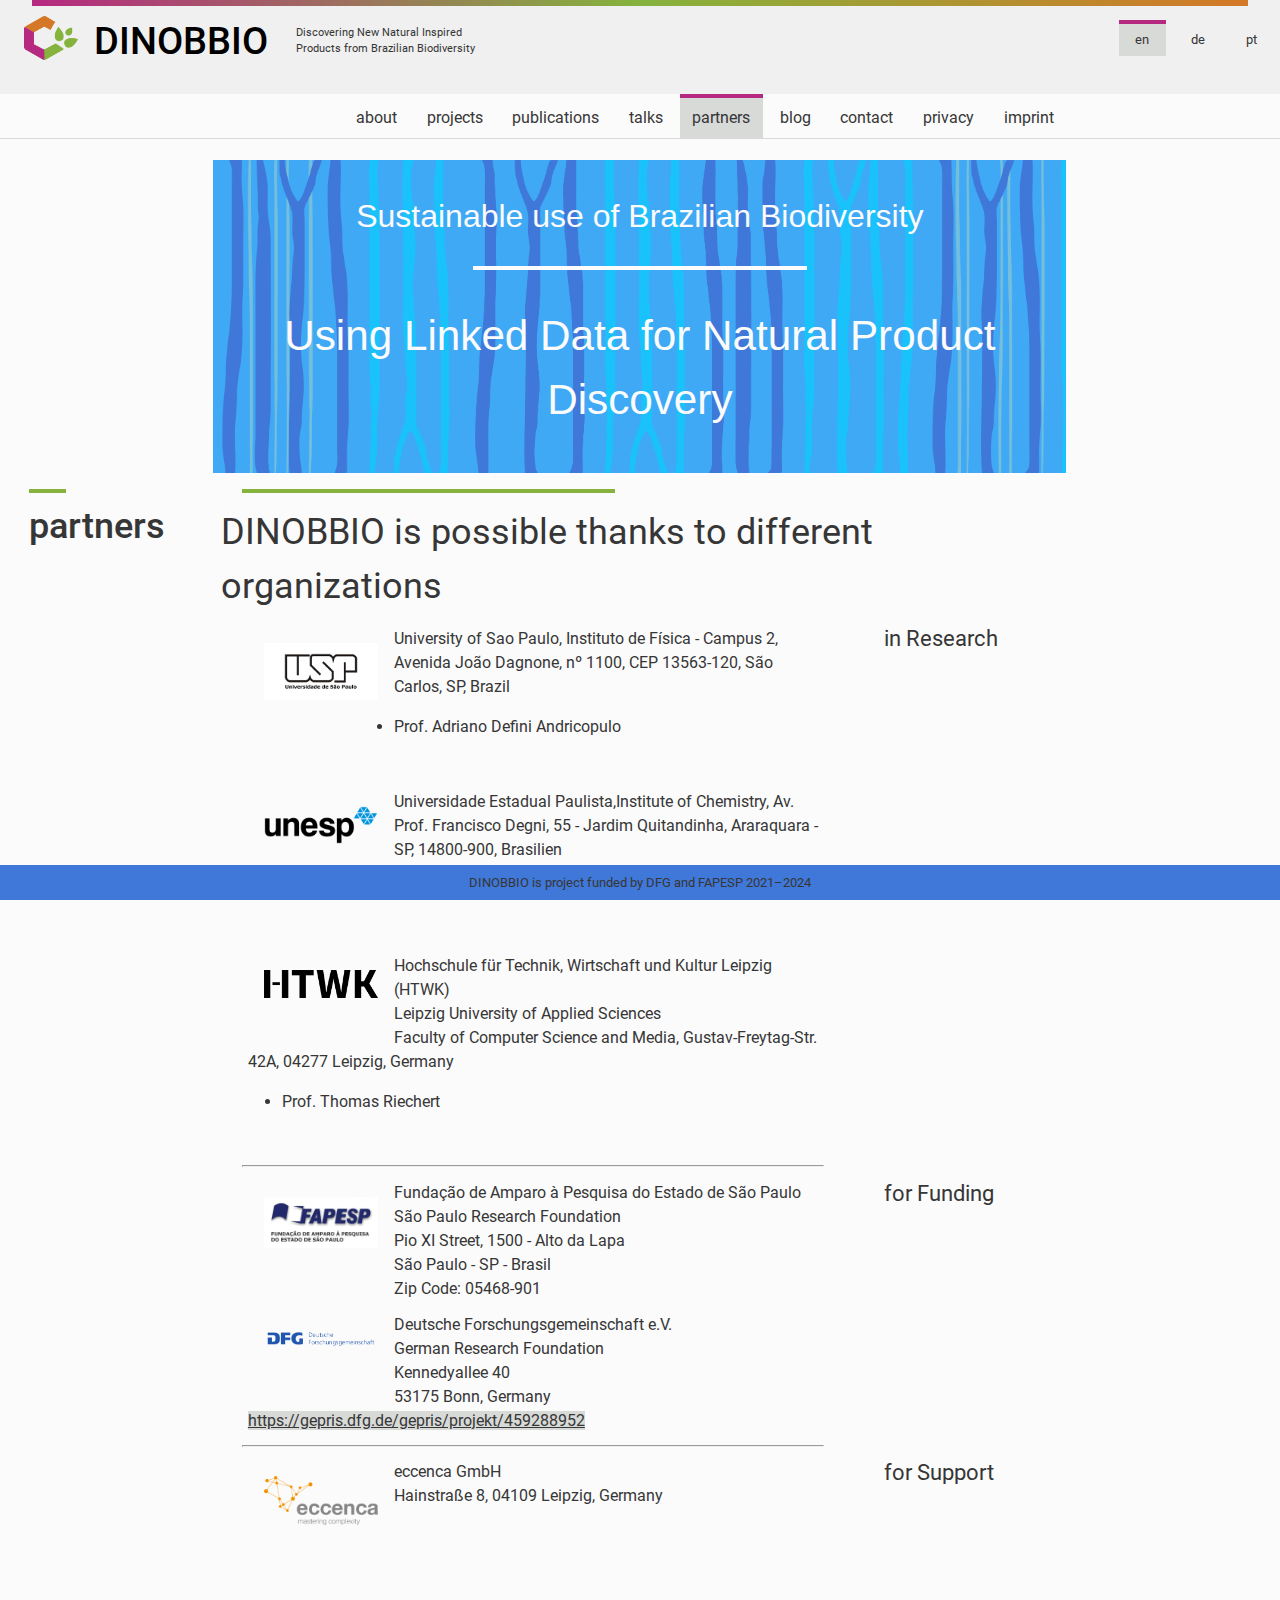
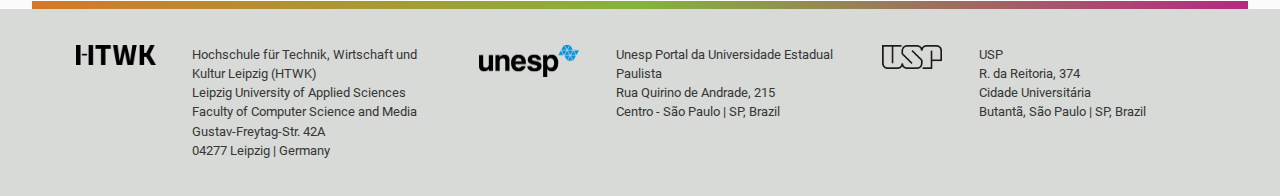
<file: partners.html>
<!DOCTYPE html>
<html lang="en">
  <head>
    <meta charset="utf-8">
    <meta name="viewport" content="width=device-width, initial-scale=1.0">
    <link rel="icon" type="image/x-icon" href="favicon.ico">

    <title>Sustainable use of Brazilian Biodiversity – Using Linked Data for Natural Product Discovery</title>

		<!-- Styles -->
    <link rel="stylesheet" href="assets/css/simple-grid.css">
		<link rel="stylesheet" href="assets/css/dinobbio.css">
    <style>.en {display:block}</style>
  </head>

  <body class="fixed-top-nav ">

    <!-- Header -->

    <header>
      <div class="page">
      <!-- Nav Bar -->
          <nav id="navbar">

          <div id="menu" class="row">
            <div class="col-12 header-color">
            </div>
            <div class="col-6 logo">
              <a href="index.html" target="_self">
                <img src="images/Logo-Dinobbio.png"/>
                <div class="logo-name">
                  DINOBBIO
                </div>
              </a>
              <div class="logo-text hidden-sm hidden-md">
                Discovering New Natural Inspired<br/>Products from Brazilian Biodiversity
              </div>

            </div>
            <div id="language" class="col-6">
            </div>
          </div>


          <div class="row main-menu-nav">
      <!-- Navbar Toggle für mobile-->
            <div class="col-2 hidden-sm hidden-md"></div>
            <input id="navbar-toggler" type="checkbox" style="display:none"/>
            <label id="burger-menu" for="navbar-toggler" class="hidden-full hidden-md"><span></span></label>
            <div class="col-8 col-12-md col-12-sm right" id="main-menu">
                <ul class="navbar-nav main-menu ml-auto flex-nowrap">
      <!-- About Startseite -->

                <li class="nav-item">
                  <a class="nav-link" href="index.html">
                    about
                  </a>
                </li>

                <li class="nav-item">
                  <a class="nav-link" href="projects.html">
                    projects
                  </a>
              </li>

              <li class="nav-item ">
                <a class="nav-link" href="publications.html">
                  publications
                </a>
              </li>

                <li class="nav-item">
                    <a class="nav-link" href="talks.html">
                      talks
                    </a>
                </li>


                <li class="nav-item active">
                    <a class="nav-link" href="partners.html">
                      partners
                    </a>
                </li>

                <li class="nav-item">
                  <a class="nav-link" href="blog.html">
                    blog
                  </a>
                </li>

                <li class="nav-item">
                  <a class="nav-link" href="contact.html">
                    contact
                  </a>
                </li>

                <li class="nav-item">
                  <a class="nav-link" href="privacy.html">
                    privacy
                  </a>
                </li>

                <li class="nav-item">
                  <a class="nav-link" href="imprint.html">
                    impress
                  </a>
                </li>

              </ul>
            </div>
            <div class="col-2 hidden-sm hidden-md"></div>
          </div>
        </nav>
      </div>
    </header>
    <content>
      <div class="page">
        <div class="row">
          <div class="col-2 hidden-sm hidden-md"></div>
          <div class="col-8 col-12-md title">
            <h1>
              <div>Sustainable use of Brazilian Biodiversity</div>
              <div class="title-line hidden-sm"></div>
              <div>Using Linked Data for</br>Natural Product Discovery</div>
            </h1>
          </div>
          <div class="col-2 hidden-sm hidden-md"></div>
        </div>
        <!-- colored line before content-->
        <div class="row">
          <div class="col-1">
            <div class="content-line"></div>
          </div>
          <div class="col-1"></div>
          <div class="col-10">
            <div class="content-line hidden-sm"></div>
          </div>
        </div>
        <div class="row">
          <div class="col-2 content-left">
            <h2 class="page-title">
              blog
            </h2>
          </div>
          <!--content-->
          <div class="col-8 content-center">
            <div class="row">
              <div class="col-12">
                <h3>DINOBBIO is possible thanks to different organizations</h3>
              </div>
            </div>
            <div class="row">
              <div class="col-3 float-right">
                <h4>in Research</h4>
              </div>
              <div class="col-9 float-right">
                <p>
                  <a href="http://usp.br" target="_blank"><img src="images/Logo_USP_1.jpg" alt="USP" align="left" class="logo"></a>
                  University of Sao Paulo, Instituto de Física - Campus 2,
                  Avenida João Dagnone, nº 1100,
                  CEP 13563-120,
                  São Carlos, SP, Brazil

		<ul>
			<li>Prof. Adriano Defini Andricopulo</li>
		</ul>
			  
                  <br clear="all"/>
                </p>
                <p>
                  <a href="https://unesp.br/" target="_blank"><img src="images/Logo_Unesp_1.png" alt="unesp" align="left"  class="logo"></a>
                  Universidade Estadual Paulista,Institute of Chemistry,
                  Av. Prof. Francisco Degni, 55 - Jardim Quitandinha, Araraquara - SP, 14800-900, Brasilien
		<ul>
			<li>Prof. Vanderlan da Silva Bolzani</li>
		</ul>

			<br clear="all"/>
                </p>
                <p>
                  <a href="http://htwk-leipzig.de" target="_blank"><img src="images/HTWK_400.png" alt="HTWK" align="left"  class="logo"></a>
                  Hochschule für Technik, Wirtschaft und Kultur Leipzig (HTWK)<br/>
                  Leipzig University of Applied Sciences<br/>
                  Faculty of Computer Science and Media,
                  Gustav-Freytag-Str. 42A,
                  04277 Leipzig, Germany 
		<ul>
			<li>Prof. Thomas Riechert</li>
		</ul>
                  <br clear="all"/>
                </p><hr/>
              </div>
            </div>
            <div class="row">
              <div class="col-3 float-right">
                <h4>for Funding</h4>
              </div>
              <div class="col-9 float-right">
                <p>
                  <a href="http://fapesp.br" target="_blank"><img src="images/Logo_FAPESP_1.png" alt="FAPESP" align="left"  class="logo"></a>
                  Fundação de Amparo à Pesquisa do Estado de São Paulo<br/>
                  São Paulo Research Foundation<br/>
                  Pio XI Street, 1500 - Alto da Lapa<br/>
                  São Paulo - SP - Brasil<br/>
                  Zip Code: 05468-901 
                  <br clear="all"/>
                </p>
                <p>
                  <a href="https://dfg.de" target="_blank"><img src="images/Logo_DFG_1.png" alt="DFG" align="left"  class="logo"></a>
                  Deutsche Forschungsgemeinschaft e.V.<br/>
                  German Research Foundation<br/>
                  Kennedyallee 40<br/>
                  53175 Bonn, Germany<br/>
                  <a href="https://gepris.dfg.de/gepris/projekt/459288952">https://gepris.dfg.de/gepris/projekt/459288952</a>
                  <br clear="all"/>
                </p><hr/>
              </div>
            </div>
            <div class="row">
              <div class="col-3 float-right">
                <h4>for Support</h4>
              </div>
              <div class="col-9 float-right">
                <p>
                  <a href="http://eccenca.com" target="_blank"><img src="images/Logo_eccenca_1.png" alt="eccenca" align="left"  class="logo"></a>
                  eccenca GmbH<br/>
                  Hainstraße 8, 04109 Leipzig, Germany
                  <br clear="all"/>
                </p>
              </div>
            </div>  
          </div>
          <div class="col-2 content-right">
            
          </div>
        </div>
        <!--content-->

        <div class="row content-partners">
          <div class="col-12 partners-color">
          </div>
          <div class="col-12 partners-logo">
            <div class="col-4 partners-logo-left">
              <div class="logo-htwk">
                <img src="images/HTWK_400.png"/>
                  <div>
                    <p>
                    Hochschule für Technik, Wirtschaft und Kultur Leipzig (HTWK)<br/>
                    Leipzig University of Applied Sciences<br/>
                    Faculty of Computer Science and Media<br/>
                    Gustav-Freytag-Str. 42A<br/>04277 Leipzig | Germany
                    </p>
                  </div>
              </div>
            </div>
            <div class="col-4 partners-logo-center">
              <div class="logo-unesp">
                <img src="images/Unesp_400.png"/>
                <p>
                  Unesp
                  Portal da Universidade Estadual Paulista<br/>
                  Rua Quirino de Andrade, 215<br/>Centro - São Paulo | SP, Brazil
                </p>
              </div>
            </div>
            <div class="col-4 partners-logo-right">
              <div class="logo-usp">
                <img src="images/USP_400.png"/>
                <div class="logo-partners-address">
                  <p>
                    USP<br/>
                    R. da Reitoria, 374<br/>Cidade Universitária<br/>Butantã, São Paulo | SP, Brazil
                  </p>
                </div>
              </div>
            </div>
          </div>
        </div>
      </div>
    </content>

    <footer>
      <div class="page">
        <div class="row footer-funding">
          <div class="col-12">
            DINOBBIO is project funded by DFG and FAPESP 2021–2024
          </div>
        </div>
      </div>
    </footer>
  </body>
  <script src="assets/js/dinobbio.js"></script>
  </html>
</file>
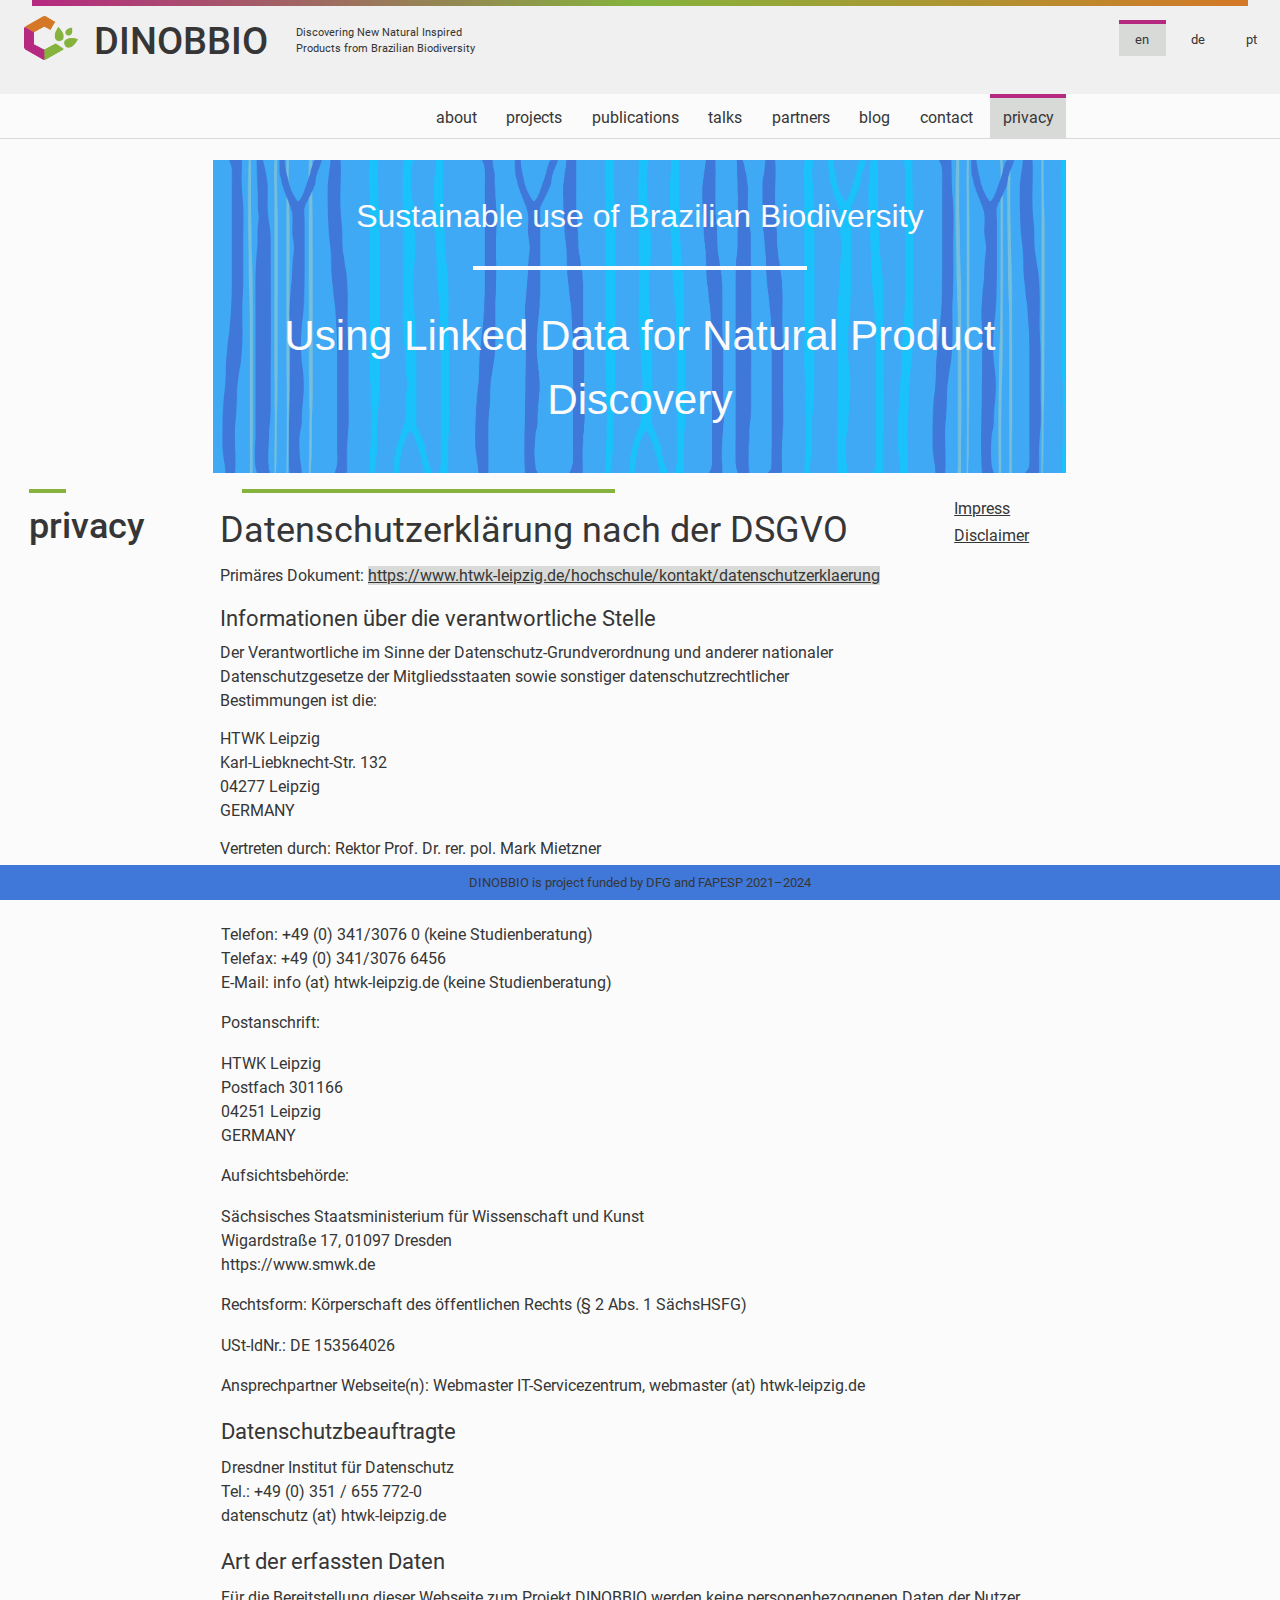
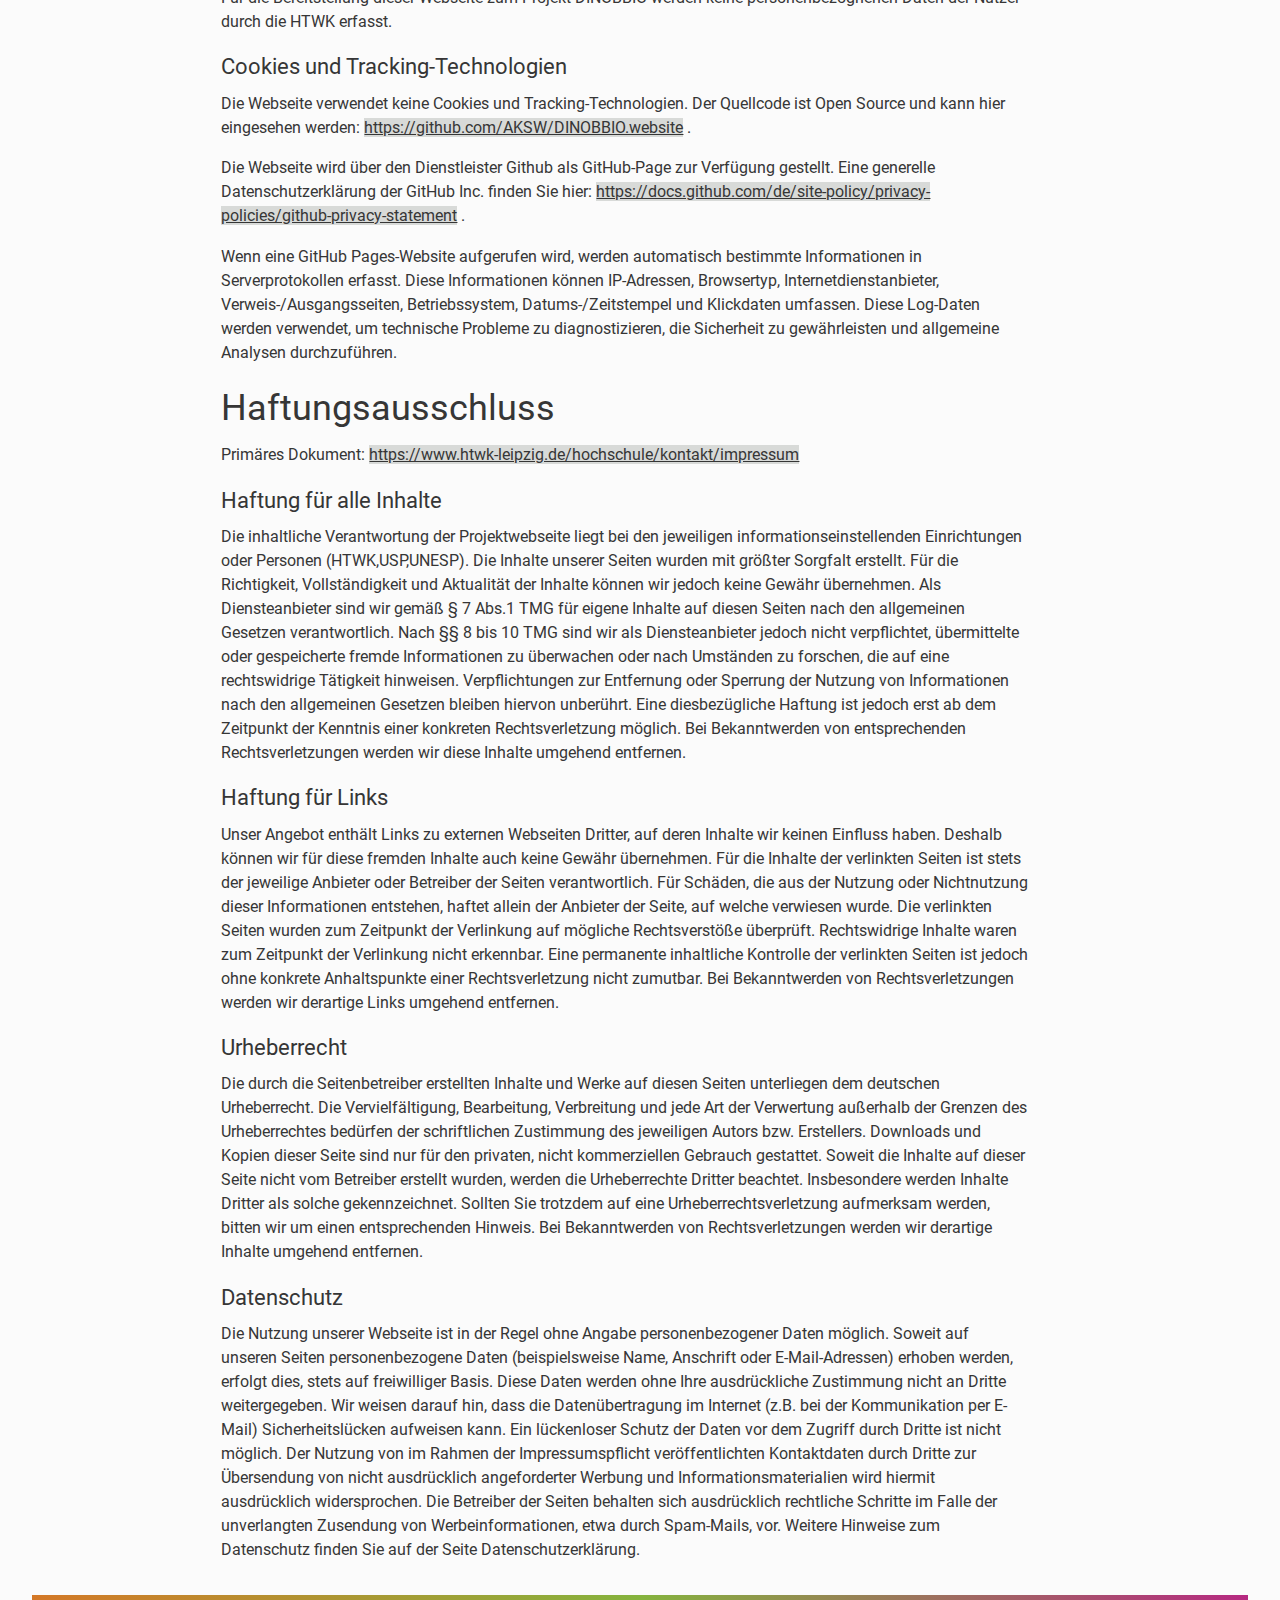
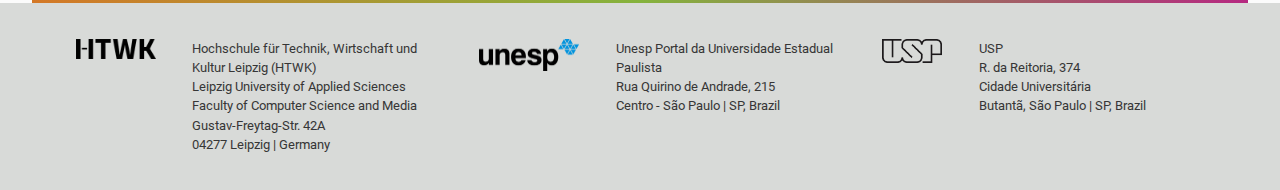
<file: privacy.html>
<!DOCTYPE html>
<html lang="en">
  <head>
    <meta charset="utf-8">
    <meta name="viewport" content="width=device-width, initial-scale=1.0">
    <link rel="icon" type="image/x-icon" href="favicon.ico">

    <title>Sustainable use of Brazilian Biodiversity – Using Linked Data for Natural Product Discovery</title>

		<!-- Styles -->
    <link rel="stylesheet" href="assets/css/simple-grid.css">
		<link rel="stylesheet" href="assets/css/dinobbio.css">
    <style>.en {display:block}</style>
  </head>

  <body class="fixed-top-nav ">

    <!-- Header -->

    <header>
      <div class="page">
      <!-- Nav Bar -->
          <nav id="navbar">

          <div id="menu" class="row">
            <div class="col-12 header-color">
            </div>
            <div class="col-6 logo">
              <img src="images/Logo-Dinobbio.png"/>
              <div class="logo-name">
                  DINOBBIO
              </div>
              <div class="logo-text hidden-sm hidden-md">
                Discovering New Natural Inspired<br/>Products from Brazilian Biodiversity
              </div>

            </div>
            <div id="language" class="col-6">
            </div>
          </div>


          <div class="row main-menu-nav">
      <!-- Navbar Toggle für mobile-->
            <div class="col-2 hidden-sm hidden-md"></div>
            <input id="navbar-toggler" type="checkbox" style="display:none"/>
            <label id="burger-menu" for="navbar-toggler" class="hidden-full hidden-md"><span></span></label>
            <div class="col-8 col-12-md col-12-sm right" id="main-menu">
                <ul class="navbar-nav main-menu ml-auto flex-nowrap">
      <!-- About Startseite -->

                <li class="nav-item">
                  <a class="nav-link" href="index.html">
                    about
                  </a>
                </li>

                <li class="nav-item">
                  <a class="nav-link" href="projects.html">
                    projects
                  </a>
              </li>

              <li class="nav-item">
                <a class="nav-link" href="publications.html">
                  publications
                </a>
              </li>

                <li class="nav-item">
                    <a class="nav-link" href="talks.html">
                      talks
                    </a>
                </li>


                <li class="nav-item">
                    <a class="nav-link" href="partners.html">
                      partners
                    </a>
                </li>

                <li class="nav-item">
                  <a class="nav-link" href="blog.html">
                    blog
                  </a>
                </li>

                <li class="nav-item">
                  <a class="nav-link" href="contact.html">
                    contact
                  </a>
                </li>

                <li class="nav-item active">
                  <a class="nav-link" href="privacy.html">
                    privacy
                  </a>
                </li>

              </ul>
            </div>
            <div class="col-2 hidden-sm hidden-md"></div>
          </div>
        </nav>
      </div>
    </header>
    <content>
      <div class="page">
        <div class="row">
          <div class="col-2 hidden-sm hidden-md"></div>
          <div class="col-8 col-12-md title">
            <h1>
              <div>Sustainable use of Brazilian Biodiversity</div>
              <div class="title-line hidden-sm"></div>
              <div>Using Linked Data for</br>Natural Product Discovery</div>
            </h1>
          </div>
          <div class="col-2 hidden-sm hidden-md"></div>
        </div>
        <!-- colored line before content-->
        <div class="row">
          <div class="col-1">
            <div class="content-line"></div>
          </div>
          <div class="col-1"></div>
          <div class="col-10">
            <div class="content-line hidden-sm"></div>
          </div>
        </div>
        <div class="row">
          <div class="col-2 content-left">
            <h2 class="page-title">
              privacy
            </h2>

          </div>
          <!--content-->
          <div class="col-8 content-center">
            <div class="row"> 
              <div class="col-10">
            
                <h3>Datenschutzerklärung nach der DSGVO </h3>
                <p id="impressum">Primäres Dokument: <a href="https://www.htwk-leipzig.de/hochschule/kontakt/datenschutzerklaerung" target="_blank">https://www.htwk-leipzig.de/hochschule/kontakt/datenschutzerklaerung</a></p>
                <h4>Informationen über die verantwortliche Stelle</h4>

                <p>Der Verantwortliche im Sinne der Datenschutz-Grundverordnung und anderer nationaler Datenschutzgesetze der Mitgliedsstaaten sowie sonstiger datenschutzrechtlicher Bestimmungen ist die:</p>
                <p><b>
                HTWK Leipzig<br/>
                Karl-Liebknecht-Str. 132<br/>
                04277 Leipzig<br/>
                GERMANY</b>
                </p>
                <p>
                Vertreten durch: Rektor Prof. Dr. rer. pol. Mark Mietzner
                </p>
              </div>
              <div class="col-2">
                <p><a href="#impressum">
                  <span class="en">Impress</span>
                  <span class="de">Impressum</span>
                  <span class="pt">Impressão</span>
    
                </a></p>
                <p><a href="#disclaimer">
                  <span class="en">Disclaimer</span>
                  <span class="de">Haftungsausschluss</span>
                  <span class="pt">Isenção de responsabilidade</span>
    
                </a></p>
              </div>
            </div>
            <div class="row"> 
              <div class="col-12">
                <p>
                  Kontakt:
                </p>
                <p>
                  Telefon: +49 (0) 341/3076 0 (keine Studienberatung)<br/>
                  Telefax: +49 (0) 341/3076 6456<br/>
                  E-Mail: info (at) htwk-leipzig.de (keine Studienberatung)<br/>
                </p>
                <p>
                  Postanschrift: 
                </p>
                <p><b>
                  HTWK Leipzig<br/>
                  Postfach 301166<br/>
                  04251 Leipzig<br/>
                  GERMANY</b>
                </p>
                <p>
                  Aufsichtsbehörde: 
                </p>
                <p>
                  Sächsisches Staatsministerium für Wissenschaft und Kunst<br/>
                  Wigardstraße 17, 01097 Dresden<br/>
                  https://www.smwk.de
                </p>
                <p>
                  Rechtsform: Körperschaft des öffentlichen Rechts (§ 2 Abs. 1 SächsHSFG)
                </p>
            
                <p>
                  USt-IdNr.: DE 153564026
                </p>
              
                <p>
                  Ansprechpartner Webseite(n): Webmaster IT-Servicezentrum, webmaster (at) htwk-leipzig.de
                </p>
              
                <h4>Datenschutzbeauftragte</h4>
                <p><b>Dresdner Institut für Datenschutz<br/>

                  Tel.: +49 (0) 351 / 655 772-0<br/>
                  
                  datenschutz (at) htwk-leipzig.de</b></p>
     

                <h4>Art der erfassten Daten</h4>
                <p>Für die Bereitstellung dieser Webseite zum Projekt DINOBBIO werden keine personenbezognenen Daten der Nutzer durch die HTWK erfasst.</p>

                <h4>Cookies und Tracking-Technologien</h4>

                <p>Die Webseite verwendet keine Cookies und Tracking-Technologien. Der Quellcode ist Open Source und kann hier eingesehen werden: <a href="https://github.com/AKSW/DINOBBIO.website" target="_blank">https://github.com/AKSW/DINOBBIO.website</a> . </p>
                <p>Die Webseite wird über den Dienstleister Github als GitHub-Page zur Verfügung gestellt. Eine generelle Datenschutzerklärung der GitHub Inc. finden Sie hier: <a href="https://docs.github.com/de/site-policy/privacy-policies/github-privacy-statement" target="_blank">https://docs.github.com/de/site-policy/privacy-policies/github-privacy-statement</a> .</p>
                <p>Wenn eine GitHub Pages-Website aufgerufen wird, werden automatisch bestimmte Informationen in Serverprotokollen erfasst. Diese Informationen können IP-Adressen, Browsertyp, Internetdienstanbieter, Verweis-/Ausgangsseiten, Betriebssystem, Datums-/Zeitstempel und Klickdaten umfassen. Diese Log-Daten werden verwendet, um technische Probleme zu diagnostizieren, die Sicherheit zu gewährleisten und allgemeine Analysen durchzuführen.</p>

                <h3 id="disclaimer">Haftungsausschluss</h3>
                <p>Primäres Dokument: <a href="https://www.htwk-leipzig.de/hochschule/kontakt/impressum" target="_blank">https://www.htwk-leipzig.de/hochschule/kontakt/impressum</a></p>
                <h4>Haftung für alle Inhalte</h4>
                <p>Die inhaltliche Verantwortung der Projektwebseite liegt bei den jeweiligen informationseinstellenden Einrichtungen oder Personen (HTWK,USP,UNESP). Die Inhalte unserer Seiten wurden mit größter Sorgfalt erstellt. Für die Richtigkeit, Vollständigkeit und Aktualität der Inhalte können wir jedoch keine Gewähr übernehmen. Als Diensteanbieter sind wir gemäß § 7 Abs.1 TMG für eigene Inhalte auf diesen Seiten nach den allgemeinen Gesetzen verantwortlich. Nach §§ 8 bis 10 TMG sind wir als Diensteanbieter jedoch nicht verpflichtet, übermittelte oder gespeicherte fremde Informationen zu überwachen oder nach Umständen zu forschen, die auf eine rechtswidrige Tätigkeit hinweisen. Verpflichtungen zur Entfernung oder Sperrung der Nutzung von Informationen nach den allgemeinen Gesetzen bleiben hiervon unberührt. Eine diesbezügliche Haftung ist jedoch erst ab dem Zeitpunkt der Kenntnis einer konkreten Rechtsverletzung möglich. Bei Bekanntwerden von entsprechenden Rechtsverletzungen werden wir diese Inhalte umgehend entfernen. </p>
                <h4>Haftung für Links </h4>
                <p>Unser Angebot enthält Links zu externen Webseiten Dritter, auf deren Inhalte wir keinen Einfluss haben. Deshalb können wir für diese fremden Inhalte auch keine Gewähr übernehmen. Für die Inhalte der verlinkten Seiten ist stets der jeweilige Anbieter oder Betreiber der Seiten verantwortlich. Für Schäden, die aus der Nutzung oder Nichtnutzung dieser Informationen entstehen, haftet allein der Anbieter der Seite, auf welche verwiesen wurde. Die verlinkten Seiten wurden zum Zeitpunkt der Verlinkung auf mögliche Rechtsverstöße überprüft. Rechtswidrige Inhalte waren zum Zeitpunkt der Verlinkung nicht erkennbar. Eine permanente inhaltliche Kontrolle der verlinkten Seiten ist jedoch ohne konkrete Anhaltspunkte einer Rechtsverletzung nicht zumutbar. Bei Bekanntwerden von Rechtsverletzungen werden wir derartige Links umgehend entfernen. </p>
                <h4>Urheberrecht</h4>
                <p>Die durch die Seitenbetreiber erstellten Inhalte und Werke auf diesen Seiten unterliegen dem deutschen Urheberrecht. Die Vervielfältigung, Bearbeitung, Verbreitung und jede Art der Verwertung außerhalb der Grenzen des Urheberrechtes bedürfen der schriftlichen Zustimmung des jeweiligen Autors bzw. Erstellers. Downloads und Kopien dieser Seite sind nur für den privaten, nicht kommerziellen Gebrauch gestattet. Soweit die Inhalte auf dieser Seite nicht vom Betreiber erstellt wurden, werden die Urheberrechte Dritter beachtet. Insbesondere werden Inhalte Dritter als solche gekennzeichnet. Sollten Sie trotzdem auf eine Urheberrechtsverletzung aufmerksam werden, bitten wir um einen entsprechenden Hinweis. Bei Bekanntwerden von Rechtsverletzungen werden wir derartige Inhalte umgehend entfernen. </p>
                <h4>Datenschutz </h4>
                <p>Die Nutzung unserer Webseite ist in der Regel ohne Angabe personenbezogener Daten möglich. Soweit auf unseren Seiten personenbezogene Daten (beispielsweise Name, Anschrift oder E-Mail-Adressen) erhoben werden, erfolgt dies, stets auf freiwilliger Basis. Diese Daten werden ohne Ihre ausdrückliche Zustimmung nicht an Dritte weitergegeben. Wir weisen darauf hin, dass die Datenübertragung im Internet (z.B. bei der Kommunikation per E-Mail) Sicherheitslücken aufweisen kann. Ein lückenloser Schutz der Daten vor dem Zugriff durch Dritte ist nicht möglich. Der Nutzung von im Rahmen der Impressumspflicht veröffentlichten Kontaktdaten durch Dritte zur Übersendung von nicht ausdrücklich angeforderter Werbung und Informationsmaterialien wird hiermit ausdrücklich widersprochen. Die Betreiber der Seiten behalten sich ausdrücklich rechtliche Schritte im Falle der unverlangten Zusendung von Werbeinformationen, etwa durch Spam-Mails, vor. Weitere Hinweise zum Datenschutz finden Sie auf der Seite Datenschutzerklärung. </p>
              </div>
            </div>
          </div>
          <div class="col-2 content-right"></div>
        </div>
        <!--content-->

        <div class="row content-partners">
          <div class="col-12 partners-color">
          </div>
          <div class="col-12 partners-logo">
            <div class="col-4 partners-logo-left">
              <div class="logo-htwk">
                <img src="images/HTWK_400.png"/>
                  <div>
                    <p>
                    Hochschule für Technik, Wirtschaft und Kultur Leipzig (HTWK)<br/>
                    Leipzig University of Applied Sciences<br/>
                    Faculty of Computer Science and Media<br/>
                    Gustav-Freytag-Str. 42A<br/>04277 Leipzig | Germany
                    </p>
                  </div>
              </div>
            </div>
            <div class="col-4 partners-logo-center">
              <div class="logo-unesp">
                <img src="images/Unesp_400.png"/>
                <p>
                  Unesp
                  Portal da Universidade Estadual Paulista<br/>
                  Rua Quirino de Andrade, 215<br/>Centro - São Paulo | SP, Brazil
                </p>
              </div>
            </div>
            <div class="col-4 partners-logo-right">
              <div class="logo-usp">
                <img src="images/USP_400.png"/>
                <div class="logo-partners-address">
                  <p>
                    USP<br/>
                    R. da Reitoria, 374<br/>Cidade Universitária<br/>Butantã, São Paulo | SP, Brazil
                  </p>
                </div>
              </div>
            </div>
          </div>
        </div>
      </div>
    </content>

    <footer>
      <div class="page">
        <div class="row footer-funding">
          <div class="col-12">
            DINOBBIO is project funded by DFG and FAPESP 2021–2024
          </div>
        </div>
      </div>
    </footer>
  </body>
  <script src="assets/js/dinobbio.js"></script>
  </html>
</file>
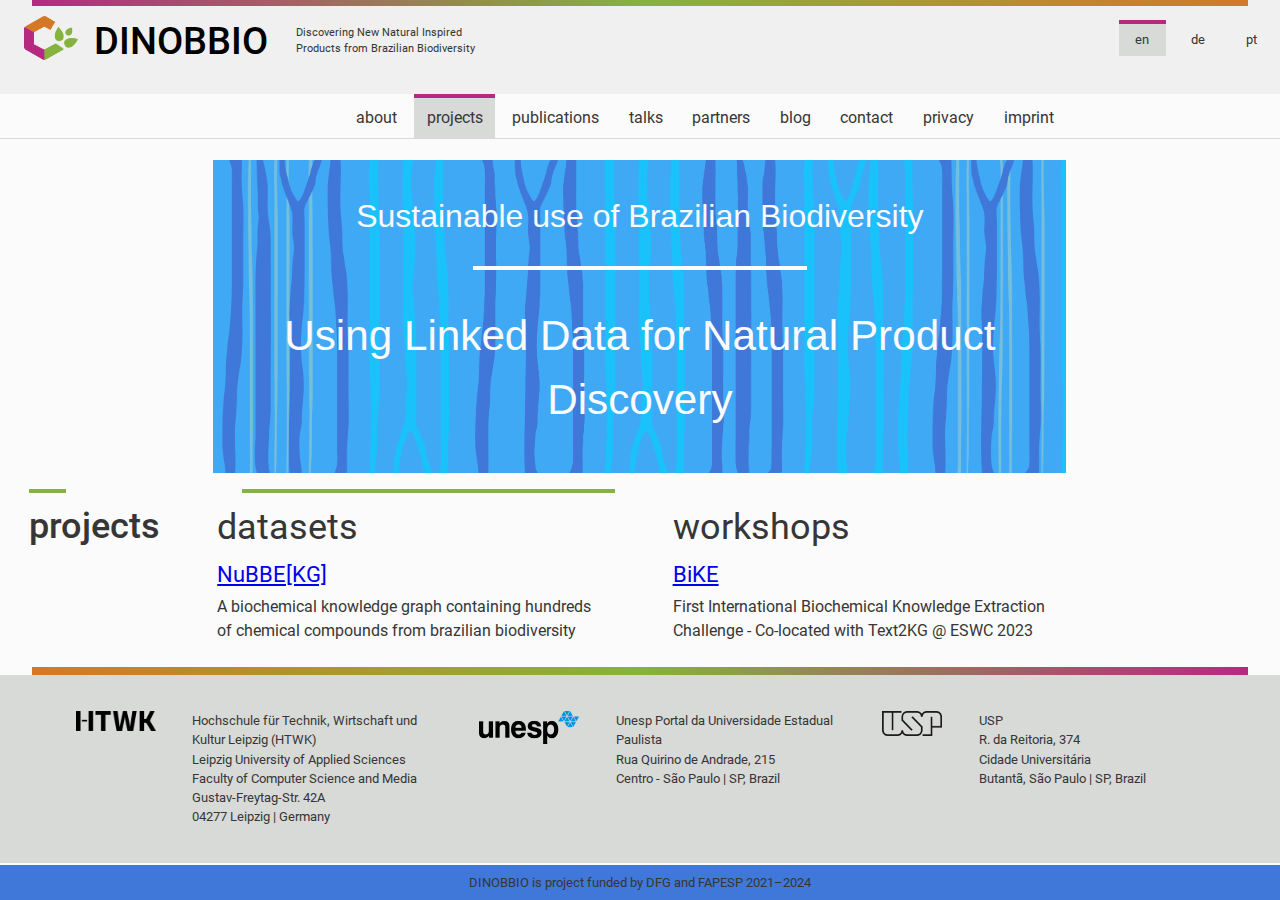
<file: projects.html>
<!DOCTYPE html>
<html lang="en">
  <head>
    <meta charset="utf-8">
    <meta name="viewport" content="width=device-width, initial-scale=1.0">
    <link rel="icon" type="image/x-icon" href="favicon.ico">

    <title>Sustainable use of Brazilian Biodiversity – Using Linked Data for Natural Product Discovery</title>

		<!-- Styles -->
    <link rel="stylesheet" href="assets/css/simple-grid.css">
		<link rel="stylesheet" href="assets/css/dinobbio.css">
    <style>.en {display:block}</style>
  </head>

  <body class="fixed-top-nav ">

    <!-- Header -->

    <header>
      <div class="page">
      <!-- Nav Bar -->
          <nav id="navbar">

          <div id="menu" class="row">
            <div class="col-12 header-color">
            </div>
            <div class="col-6 logo">
              <a href="index.html" target="_self">
                <img src="images/Logo-Dinobbio.png"/>
                <div class="logo-name">
                  DINOBBIO
                </div>
              </a>
              <div class="logo-text hidden-sm hidden-md">
                Discovering New Natural Inspired<br/>Products from Brazilian Biodiversity
              </div>

            </div>
            <div id="language" class="col-6">
            </div>
          </div>


          <div class="row main-menu-nav">
      <!-- Navbar Toggle für mobile-->
            <div class="col-2 hidden-sm hidden-md"></div>
            <input id="navbar-toggler" type="checkbox" style="display:none"/>
            <label id="burger-menu" for="navbar-toggler" class="hidden-full hidden-md"><span></span></label>
            <div class="col-8 col-12-md col-12-sm right" id="main-menu">
                <ul class="navbar-nav main-menu ml-auto flex-nowrap">
      <!-- About Startseite -->

                <li class="nav-item">
                  <a class="nav-link" href="index.html">
                    about
                  </a>
                </li>

                <li class="nav-item active">
                  <a class="nav-link" href="projects.html">
                    projects
                  </a>
              </li>

              <li class="nav-item ">
                <a class="nav-link" href="publications.html">
                  publications
                </a>
              </li>

                <li class="nav-item">
                    <a class="nav-link" href="talks.html">
                      talks
                    </a>
                </li>


                <li class="nav-item">
                    <a class="nav-link" href="partners.html">
                      partners
                    </a>
                </li>

                <li class="nav-item">
                  <a class="nav-link" href="blog.html">
                    blog
                  </a>
                </li>

                <li class="nav-item">
                  <a class="nav-link" href="contact.html">
                    contact
                  </a>
                </li>

                <li class="nav-item">
                  <a class="nav-link" href="privacy.html">
                    privacy
                  </a>
                </li>

                <li class="nav-item">
                  <a class="nav-link" href="imprint.html">
                    impress
                  </a>
                </li>

              </ul>
            </div>
            <div class="col-2 hidden-sm hidden-md"></div>
          </div>
        </nav>
      </div>
    </header>
    <content>
      <div class="page">
        <div class="row">
          <div class="col-2 hidden-sm hidden-md"></div>
          <div class="col-8 col-12-md title">
            <h1>
              <div>Sustainable use of Brazilian Biodiversity</div>
              <div class="title-line hidden-sm"></div>
              <div>Using Linked Data for</br>Natural Product Discovery</div>
            </h1>
          </div>
          <div class="col-2 hidden-sm hidden-md"></div>
        </div>
        <!-- colored line before content-->
        <div class="row">
          <div class="col-1">
            <div class="content-line"></div>
          </div>
          <div class="col-1"></div>
          <div class="col-10">
            <div class="content-line hidden-sm"></div>
          </div>
        </div>
        <div class="row">
          <div class="col-2 content-left">
            <h2 class="page-title">
              projects
            </h2>
          </div>
          <!--content-->
          <div class="col-8 content-center">
            <div class="row">
              <div class="col-6">
                <h3 class="en">datasets</h3>
                <h3 class="de">Datensätze</h3>
                <h3 class="pt">conjuntos de dados</h3>
                <h4><a href="https://nubbekg.aksw.org/">NuBBE[KG]</a></h4>
                <p class="en">A biochemical knowledge graph containing hundreds of chemical compounds from brazilian biodiversity</p>
                <p class="de">Ein biochemischer Wissensgraph mit Hunderten von chemischen Verbindungen aus der brasilianischen Biodiversität</p>
                <p class="pt">Um grafo de conhecimento bioquímico contendo centenas de compostos químicos da biodiversidade brasileira</p>
              </div>
              <div class="col-6">
                <h3 class="en">workshops</h3>
                <h3 class="de">Workshops</h3>
                <h3 class="pt">workshops</h3>
                <h4><a href="https://aksw.github.io/bike/">BiKE</a></h4>
                <p class="en">First International Biochemical Knowledge Extraction Challenge - Co-located with Text2KG @ ESWC 2023</p>
                <p class="de">Erster internationaler Wettbewerb um biochemische Wissensextraktion - zeitgleich mit Text2KG @ ESWC 2023</p>
                <p class="pt">Primeiro Desafio Internacional de Extração de Conhecimento Bioquímico - Co-localizado com o Text2KG @ ESWC 2023</p>
              
              </div>
            </div>
          </div>
          </div>
          <div class="col-2 content-right"></div>
        </div>
        <!--content-->

        <div class="row content-partners">
          <div class="col-12 partners-color">
          </div>
          <div class="col-12 partners-logo">
            <div class="col-4 partners-logo-left">
              <div class="logo-htwk">
                <img src="images/HTWK_400.png"/>
                  <div>
                    <p>
                    Hochschule für Technik, Wirtschaft und Kultur Leipzig (HTWK)<br/>
                    Leipzig University of Applied Sciences<br/>
                    Faculty of Computer Science and Media<br/>
                    Gustav-Freytag-Str. 42A<br/>04277 Leipzig | Germany
                    </p>
                  </div>
              </div>
            </div>
            <div class="col-4 partners-logo-center">
              <div class="logo-unesp">
                <img src="images/Unesp_400.png"/>
                <p>
                  Unesp
                  Portal da Universidade Estadual Paulista<br/>
                  Rua Quirino de Andrade, 215<br/>Centro - São Paulo | SP, Brazil
                </p>
              </div>
            </div>
            <div class="col-4 partners-logo-right">
              <div class="logo-usp">
                <img src="images/USP_400.png"/>
                <div class="logo-partners-address">
                  <p>
                    USP<br/>
                    R. da Reitoria, 374<br/>Cidade Universitária<br/>Butantã, São Paulo | SP, Brazil
                  </p>
                </div>
              </div>
            </div>
          </div>
        </div>
      </div>
    </content>

    <footer>
      <div class="page">
        <div class="row footer-funding">
          <div class="col-12">
            DINOBBIO is project funded by DFG and FAPESP 2021–2024
          </div>
        </div>
      </div>
    </footer>
  </body>
  <script src="assets/js/dinobbio.js"></script>
  </html>
</file>
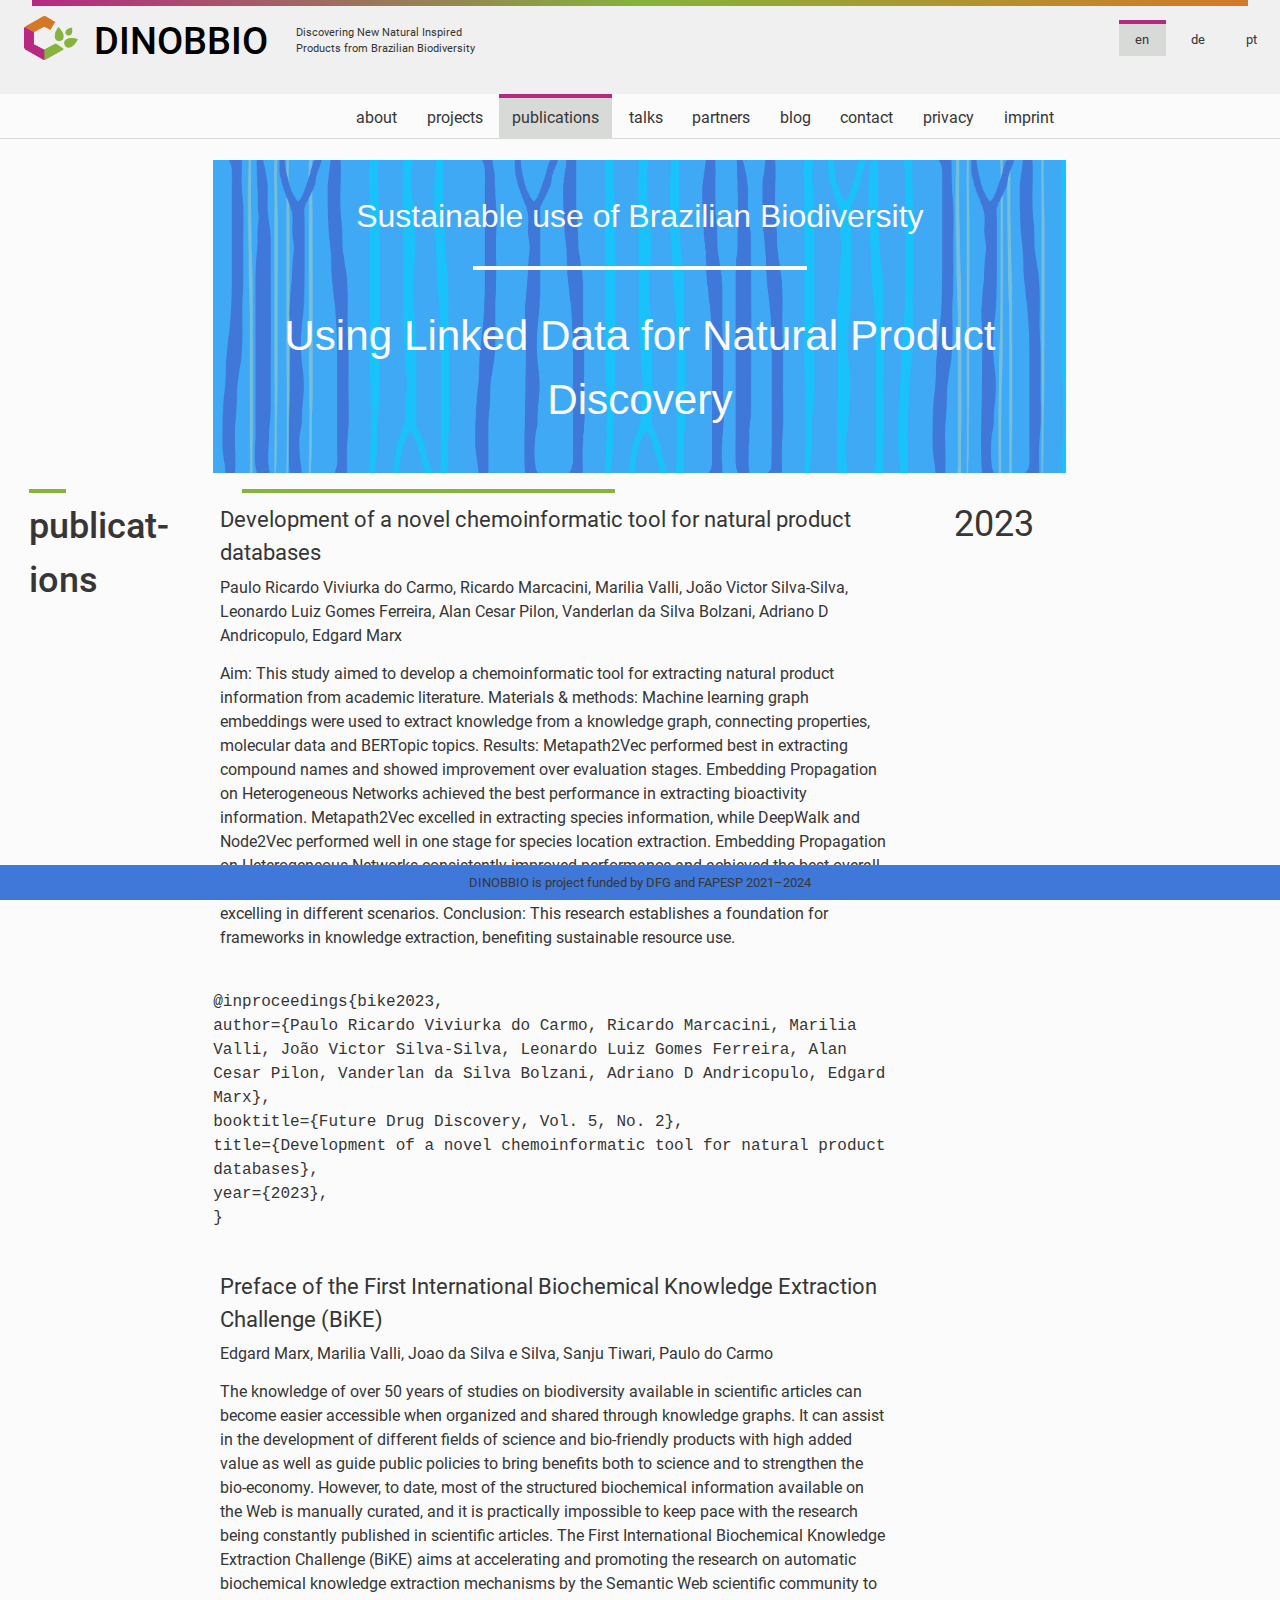
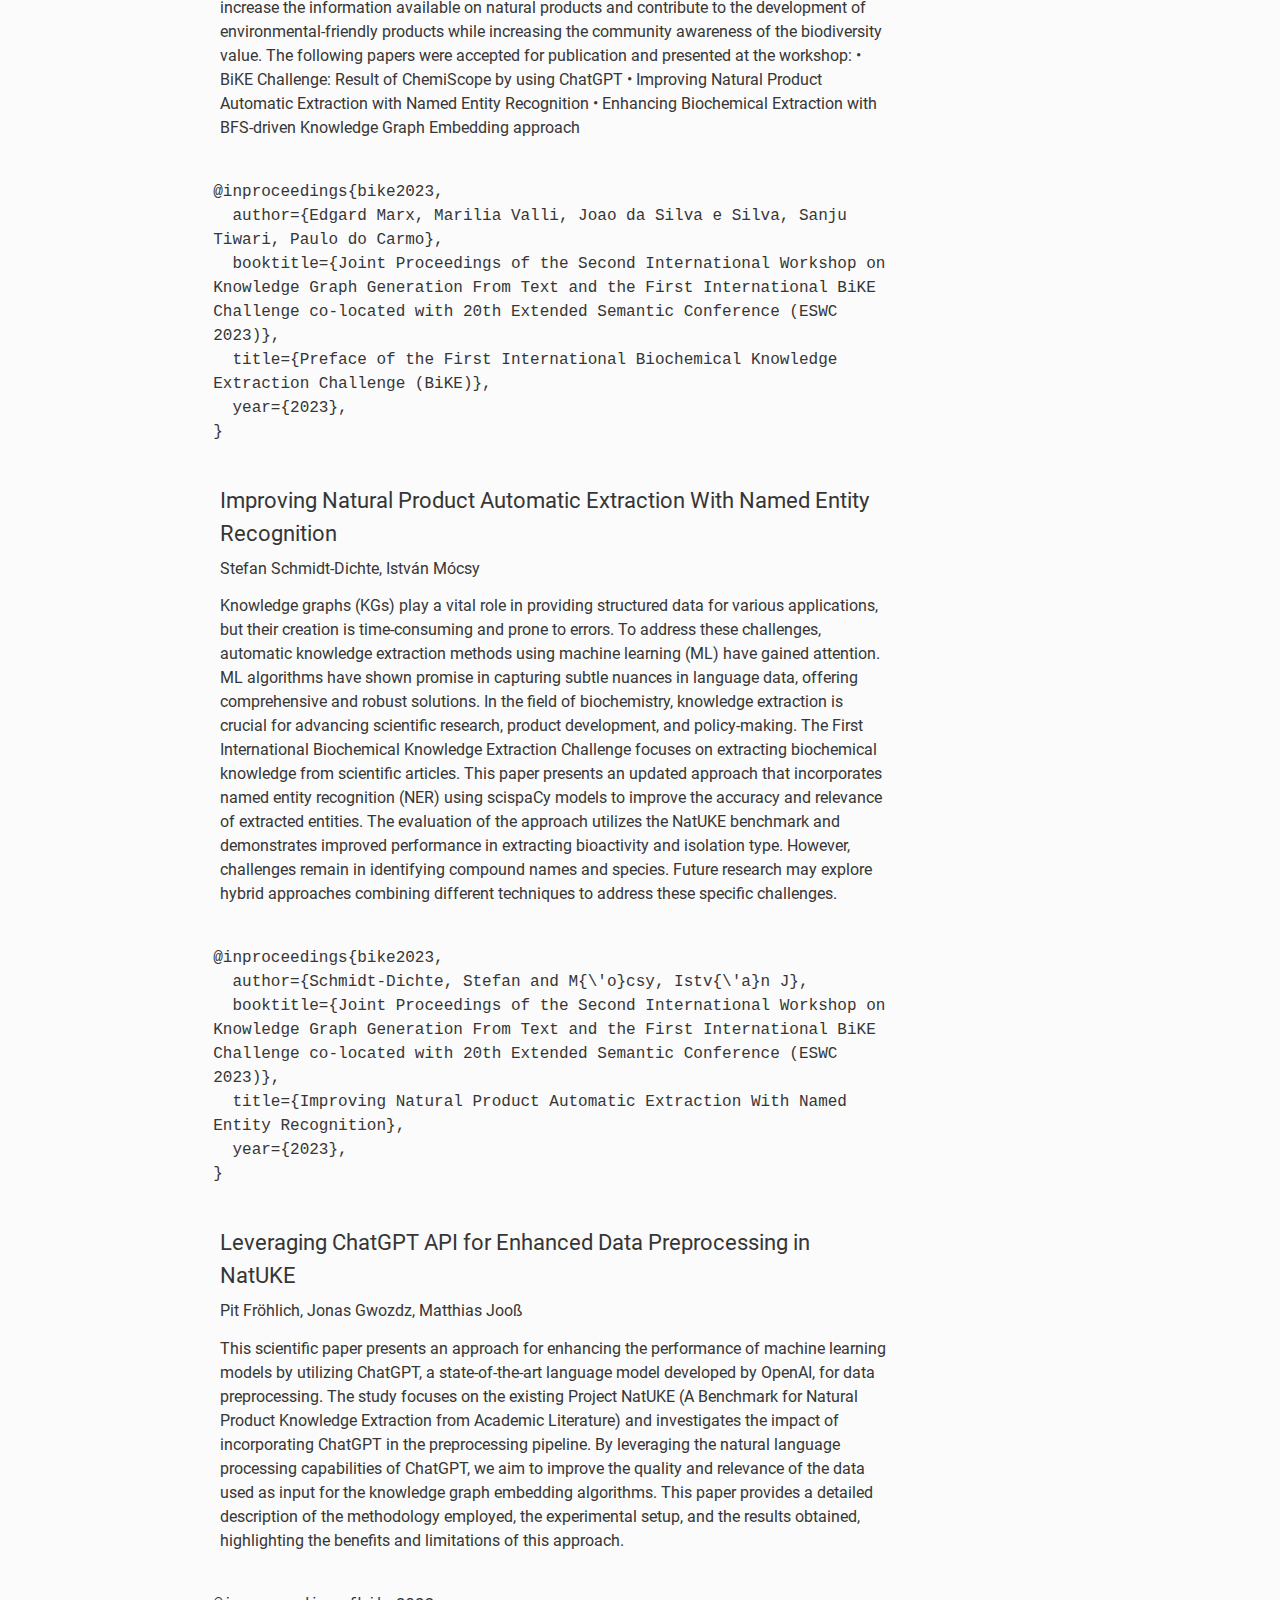
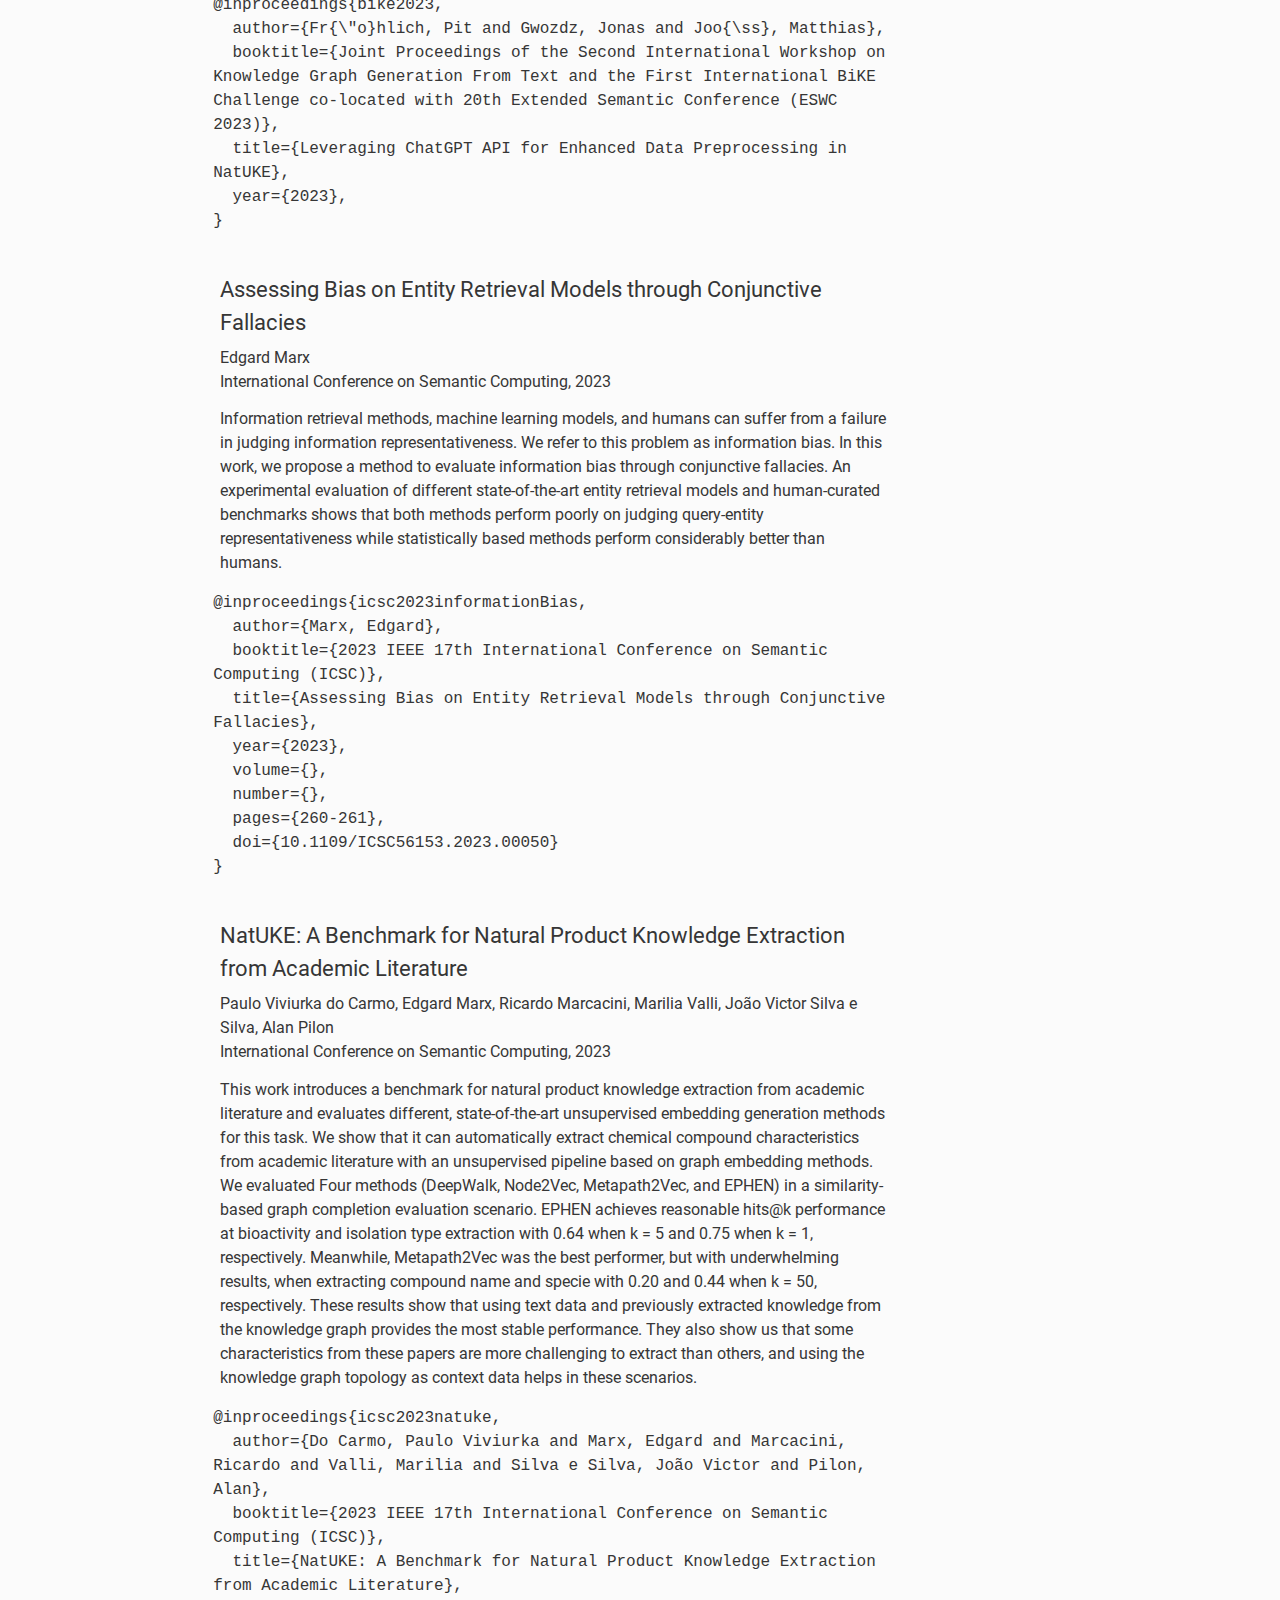
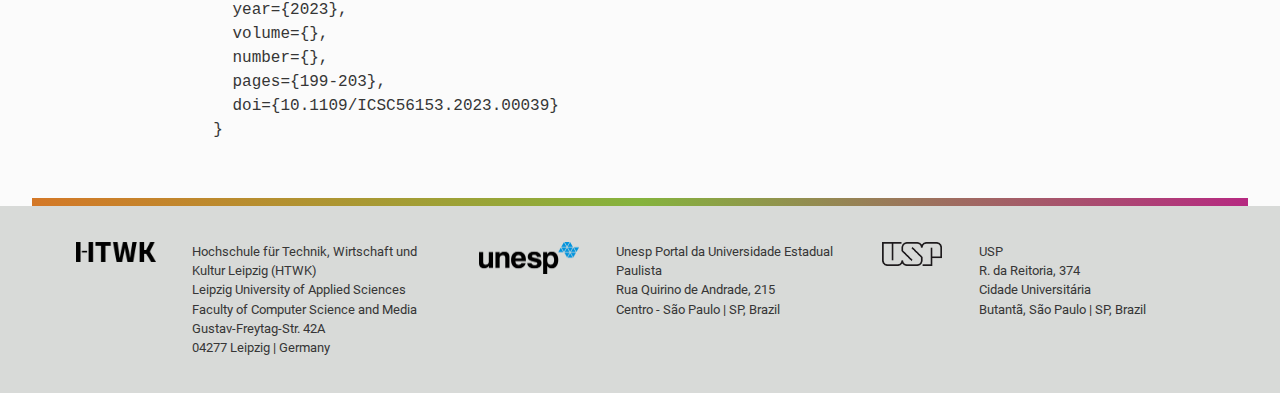
<file: publications.html>
<!DOCTYPE html>
<html lang="en">
  <head>
    <meta charset="utf-8">
    <meta name="viewport" content="width=device-width, initial-scale=1.0">
    <link rel="icon" type="image/x-icon" href="favicon.ico">

    <title>Sustainable use of Brazilian Biodiversity – Using Linked Data for Natural Product Discovery</title>

		<!-- Styles -->
    <link rel="stylesheet" href="assets/css/simple-grid.css">
		<link rel="stylesheet" href="assets/css/dinobbio.css">
    <style>.en {display:block}</style>
  </head>

  <body class="fixed-top-nav ">

    <!-- Header -->

    <header>
      <div class="page">
      <!-- Nav Bar -->
          <nav id="navbar">

          <div id="menu" class="row">
            <div class="col-12 header-color">
            </div>
            <div class="col-6 logo">
              <a href="index.html" target="_self">
                <img src="images/Logo-Dinobbio.png"/>
                <div class="logo-name">
                  DINOBBIO
                </div>
              </a>
              <div class="logo-text hidden-sm hidden-md">
                Discovering New Natural Inspired<br/>Products from Brazilian Biodiversity
              </div>

            </div>
            <div id="language" class="col-6">
            </div>
          </div>


          <div class="row main-menu-nav">
      <!-- Navbar Toggle für mobile-->
            <div class="col-2 hidden-sm hidden-md"></div>
            <input id="navbar-toggler" type="checkbox" style="display:none"/>
            <label id="burger-menu" for="navbar-toggler" class="hidden-full hidden-md"><span></span></label>
            <div class="col-8 col-12-md col-12-sm right" id="main-menu">
                <ul class="navbar-nav main-menu ml-auto flex-nowrap">
      <!-- About Startseite -->

                <li class="nav-item">
                  <a class="nav-link" href="index.html">
                    about
                  </a>
                </li>

                <li class="nav-item">
                  <a class="nav-link" href="projects.html">
                    projects
                  </a>
              </li>

              <li class="nav-item active">
                <a class="nav-link" href="publications.html">
                  publications
                </a>
              </li>

                <li class="nav-item">
                    <a class="nav-link" href="talks.html">
                      talks
                    </a>
                </li>


                <li class="nav-item">
                    <a class="nav-link" href="partners.html">
                      partners
                    </a>
                </li>

                <li class="nav-item">
                  <a class="nav-link" href="blog.html">
                    blog
                  </a>
                </li>

                <li class="nav-item">
                  <a class="nav-link" href="contact.html">
                    contact
                  </a>
                </li>

                <li class="nav-item">
                  <a class="nav-link" href="privacy.html">
                    privacy
                  </a>
                </li>

                <li class="nav-item">
                  <a class="nav-link" href="imprint.html">
                    impress
                  </a>
                </li>

              </ul>
            </div>
            <div class="col-2 hidden-sm hidden-md"></div>
          </div>
        </nav>
      </div>
    </header>
    <content>
      <div class="page">
        <div class="row">
          <div class="col-2 hidden-sm hidden-md"></div>
          <div class="col-8 col-12-md title">
            <h1>
              <div>Sustainable use of Brazilian Biodiversity</div>
              <div class="title-line hidden-sm"></div>
              <div>Using Linked Data for</br>Natural Product Discovery</div>
            </h1>
          </div>
          <div class="col-2 hidden-sm hidden-md"></div>
        </div>
        <!-- colored line before content-->
        <div class="row">
          <div class="col-1">
            <div class="content-line"></div>
          </div>
          <div class="col-1"></div>
          <div class="col-10">
            <div class="content-line hidden-sm"></div>
          </div>
        </div>
        <div class="row">
          <div class="col-2 content-left">
            <h2 class="page-title">
              publications
            </h2>
          </div>
          <!--content-->
          <div class="col-8 content-center">
            <div class="row">
                <div class="col-10 publications">

                  <h4>Development of a novel chemoinformatic tool for natural product databases
                  </h4>
                <p>
                  Paulo Ricardo Viviurka do Carmo, Ricardo Marcacini, Marilia Valli, João Victor Silva-Silva, Leonardo Luiz Gomes Ferreira, Alan Cesar Pilon, Vanderlan da Silva Bolzani, Adriano D Andricopulo, Edgard Marx<br/> 
                </p>
                <p class="abstract">
                  Aim: This study aimed to develop a chemoinformatic tool for extracting natural product information from academic literature. Materials & methods: Machine learning graph embeddings were used to extract knowledge from a knowledge graph, connecting properties, molecular data and BERTopic topics. Results: Metapath2Vec performed best in extracting compound names and showed improvement over evaluation stages. Embedding Propagation on Heterogeneous Networks achieved the best performance in extracting bioactivity information. Metapath2Vec excelled in extracting species information, while DeepWalk and Node2Vec performed well in one stage for species location extraction. Embedding Propagation on Heterogeneous Networks consistently improved performance and achieved the best overall scores. Unsupervised embeddings effectively extracted knowledge, with different methods excelling in different scenarios. Conclusion: This research establishes a foundation for frameworks in knowledge extraction, benefiting sustainable resource use.
                                                        </p>
                <pre class="bibtex">

@inproceedings{bike2023,
author={Paulo Ricardo Viviurka do Carmo, Ricardo Marcacini, Marilia Valli, João Victor Silva-Silva, Leonardo Luiz Gomes Ferreira, Alan Cesar Pilon, Vanderlan da Silva Bolzani, Adriano D Andricopulo, Edgard Marx},
booktitle={Future Drug Discovery, Vol. 5, No. 2}, 
title={Development of a novel chemoinformatic tool for natural product databases},
year={2023},
}
                </pre>

                  <h4>Preface of the First International Biochemical Knowledge Extraction Challenge (BiKE)
                    </h4>
                  <p>
                    Edgard Marx, Marilia Valli, Joao da Silva e Silva, Sanju Tiwari, Paulo do Carmo<br/> 
                  </p>
                  <p class="abstract">
                    The knowledge of over 50 years of studies on biodiversity available in scientific articles can
                    become easier accessible when organized and shared through knowledge graphs. It can assist
                    in the development of different fields of science and bio-friendly products with high added
                    value as well as guide public policies to bring benefits both to science and to strengthen the
                    bio-economy. However, to date, most of the structured biochemical information available on
                    the Web is manually curated, and it is practically impossible to keep pace with the research
                    being constantly published in scientific articles.
                    The First International Biochemical Knowledge Extraction Challenge (BiKE) aims at accelerating and promoting the research on automatic biochemical knowledge extraction mechanisms
                    by the Semantic Web scientific community to increase the information available on natural
                    products and contribute to the development of environmental-friendly products while increasing the community awareness of the biodiversity value. The following papers were accepted
                    for publication and presented at the workshop:
                    • BiKE Challenge: Result of ChemiScope by using ChatGPT
                    • Improving Natural Product Automatic Extraction with Named Entity Recognition
                    • Enhancing Biochemical Extraction with BFS-driven Knowledge Graph Embedding approach
                                                          </p>
                  <pre class="bibtex">

@inproceedings{bike2023,
  author={Edgard Marx, Marilia Valli, Joao da Silva e Silva, Sanju Tiwari, Paulo do Carmo},
  booktitle={Joint Proceedings of the Second International Workshop on Knowledge Graph Generation From Text and the First International BiKE Challenge co-located with 20th Extended Semantic Conference (ESWC 2023)}, 
  title={Preface of the First International Biochemical Knowledge Extraction Challenge (BiKE)},
  year={2023},
}
                  </pre>


                  <h4>Improving Natural Product Automatic Extraction With Named Entity Recognition</h4>
                  <p>
                    Stefan Schmidt-Dichte, István Mócsy<br/> 
                  </p>
                  <p class="abstract">
                    Knowledge graphs (KGs) play a vital role in providing structured data for various applications, but their creation is time-consuming and prone to errors. To address these challenges, automatic knowledge extraction methods using machine learning (ML) have gained attention. ML algorithms have shown promise in capturing subtle nuances in language data, offering comprehensive and robust solutions. In the field of biochemistry, knowledge extraction is crucial for advancing scientific research, product development, and policy-making. The First International Biochemical Knowledge Extraction Challenge focuses on extracting biochemical knowledge from scientific articles. This paper presents an updated approach that incorporates named entity recognition (NER) using scispaCy models to improve the accuracy and relevance of extracted entities. The evaluation of the approach utilizes the NatUKE benchmark and demonstrates improved performance in extracting bioactivity and isolation type. However, challenges remain in identifying compound names and species. Future research may explore hybrid approaches combining different techniques to address these specific challenges.
                                      </p>
                  <pre class="bibtex">

@inproceedings{bike2023,
  author={Schmidt-Dichte, Stefan and M{\'o}csy, Istv{\'a}n J},
  booktitle={Joint Proceedings of the Second International Workshop on Knowledge Graph Generation From Text and the First International BiKE Challenge co-located with 20th Extended Semantic Conference (ESWC 2023)}, 
  title={Improving Natural Product Automatic Extraction With Named Entity Recognition},
  year={2023},
}
                  </pre>



                  <h4>Leveraging ChatGPT API for Enhanced Data Preprocessing in NatUKE</h4>
                  <p>
                    Pit Fröhlich, Jonas Gwozdz, Matthias Jooß<br/>
                  </p>
                  <p class="abstract">
                    This scientific paper presents an approach for enhancing the performance of machine learning models by
                    utilizing ChatGPT, a state-of-the-art language model developed by OpenAI, for data preprocessing. The
                    study focuses on the existing Project NatUKE (A Benchmark for Natural Product Knowledge Extraction
                    from Academic Literature) and investigates the impact of incorporating ChatGPT in the preprocessing
                    pipeline. By leveraging the natural language processing capabilities of ChatGPT, we aim to improve the
                    quality and relevance of the data used as input for the knowledge graph embedding algorithms. This
                    paper provides a detailed description of the methodology employed, the experimental setup, and the
                    results obtained, highlighting the benefits and limitations of this approach.
                                      </p>
                  <pre class="bibtex">

@inproceedings{bike2023,
  author={Fr{\"o}hlich, Pit and Gwozdz, Jonas and Joo{\ss}, Matthias},
  booktitle={Joint Proceedings of the Second International Workshop on Knowledge Graph Generation From Text and the First International BiKE Challenge co-located with 20th Extended Semantic Conference (ESWC 2023)}, 
  title={Leveraging ChatGPT API for Enhanced Data Preprocessing in NatUKE},
  year={2023},
}
                  </pre>


                  <h4>Assessing Bias on Entity Retrieval Models through Conjunctive Fallacies</h4>
                  <p>
                    Edgard Marx<br/>
                    International Conference on Semantic Computing, 2023 
                  </p>
                  <p class="abstract">
                    Information retrieval methods, machine learning models, and humans can suffer from a failure in judging information representativeness. We refer to this problem as information bias. In this work, we propose a method to evaluate information bias through conjunctive fallacies. An experimental evaluation of different state-of-the-art entity retrieval models and human-curated benchmarks shows that both methods perform poorly on judging query-entity representativeness while statistically based methods perform considerably better than humans. 
                  </p>
                  <pre class="bibtex">
@inproceedings{icsc2023informationBias,
  author={Marx, Edgard},
  booktitle={2023 IEEE 17th International Conference on Semantic Computing (ICSC)}, 
  title={Assessing Bias on Entity Retrieval Models through Conjunctive Fallacies}, 
  year={2023},
  volume={},
  number={},
  pages={260-261},
  doi={10.1109/ICSC56153.2023.00050}
}
                  </pre>

                  <h4>NatUKE: A Benchmark for Natural Product Knowledge Extraction from Academic Literature</h4>
                  <p>
                    Paulo Viviurka do Carmo, Edgard Marx, Ricardo Marcacini, Marilia Valli, João Victor Silva e Silva, Alan Pilon <br/>
                    International Conference on Semantic Computing, 2023 
                  </p>
                  <p class="abstract">
                    This work introduces a benchmark for natural product knowledge extraction from academic literature and evaluates different, state-of-the-art unsupervised embedding generation methods for this task. We show that it can automatically extract chemical compound characteristics from academic literature with an unsupervised pipeline based on graph embedding methods. We evaluated Four methods (DeepWalk, Node2Vec, Metapath2Vec, and EPHEN) in a similarity-based graph completion evaluation scenario. EPHEN achieves reasonable hits@k performance at bioactivity and isolation type extraction with 0.64 when k = 5 and 0.75 when k = 1, respectively. Meanwhile, Metapath2Vec was the best performer, but with underwhelming results, when extracting compound name and specie with 0.20 and 0.44 when k = 50, respectively. These results show that using text data and previously extracted knowledge from the knowledge graph provides the most stable performance. They also show us that some characteristics from these papers are more challenging to extract than others, and using the knowledge graph topology as context data helps in these scenarios.                  </p>
                  <pre class="bibtex">
@inproceedings{icsc2023natuke,
  author={Do Carmo, Paulo Viviurka and Marx, Edgard and Marcacini, Ricardo and Valli, Marilia and Silva e Silva, João Victor and Pilon, Alan},
  booktitle={2023 IEEE 17th International Conference on Semantic Computing (ICSC)}, 
  title={NatUKE: A Benchmark for Natural Product Knowledge Extraction from Academic Literature}, 
  year={2023},
  volume={},
  number={},
  pages={199-203},
  doi={10.1109/ICSC56153.2023.00039}
}
                  </pre>
                </div>
                <div class="col-2">
                  <h3>2023</h3>
                </div>
              </div>
            </div>
          </div>
          <div class="col-2 content-right"></div>
        </div>
        <!--content-->

        <div class="row content-partners">
          <div class="col-12 partners-color">
          </div>
          <div class="col-12 partners-logo">
            <div class="col-4 partners-logo-left">
              <div class="logo-htwk">
                <img src="images/HTWK_400.png"/>
                  <div>
                    <p>
                    Hochschule für Technik, Wirtschaft und Kultur Leipzig (HTWK)<br/>
                    Leipzig University of Applied Sciences<br/>
                    Faculty of Computer Science and Media<br/>
                    Gustav-Freytag-Str. 42A<br/>04277 Leipzig | Germany
                    </p>
                  </div>
              </div>
            </div>
            <div class="col-4 partners-logo-center">
              <div class="logo-unesp">
                <img src="images/Unesp_400.png"/>
                <p>
                  Unesp
                  Portal da Universidade Estadual Paulista<br/>
                  Rua Quirino de Andrade, 215<br/>Centro - São Paulo | SP, Brazil
                </p>
              </div>
            </div>
            <div class="col-4 partners-logo-right">
              <div class="logo-usp">
                <img src="images/USP_400.png"/>
                <div class="logo-partners-address">
                  <p>
                    USP<br/>
                    R. da Reitoria, 374<br/>Cidade Universitária<br/>Butantã, São Paulo | SP, Brazil
                  </p>
                </div>
              </div>
            </div>
          </div>
        </div>
      </div>
    </content>

    <footer>
      <div class="page">
        <div class="row footer-funding">
          <div class="col-12">
            DINOBBIO is project funded by DFG and FAPESP 2021–2024
          </div>
        </div>
      </div>
    </footer>
  </body>
  <script src="assets/js/dinobbio.js"></script>
  </html>
</file>
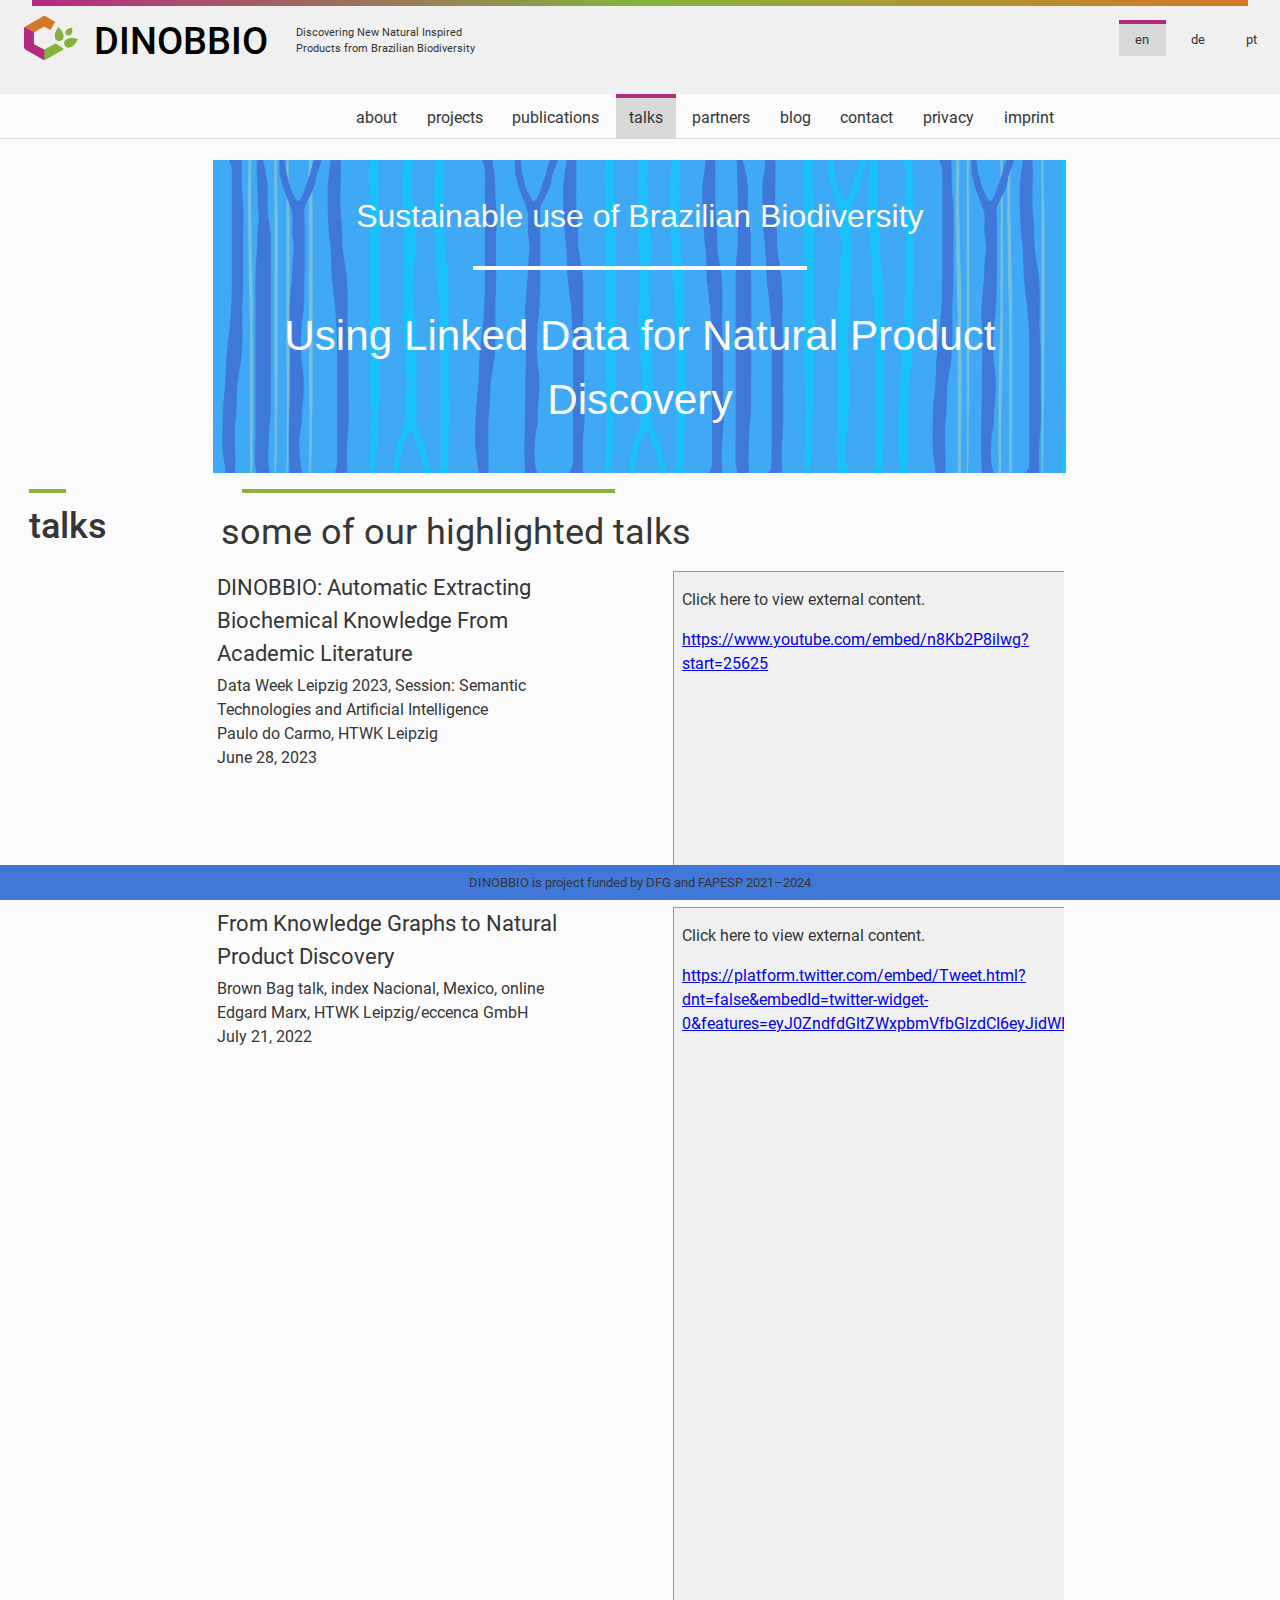
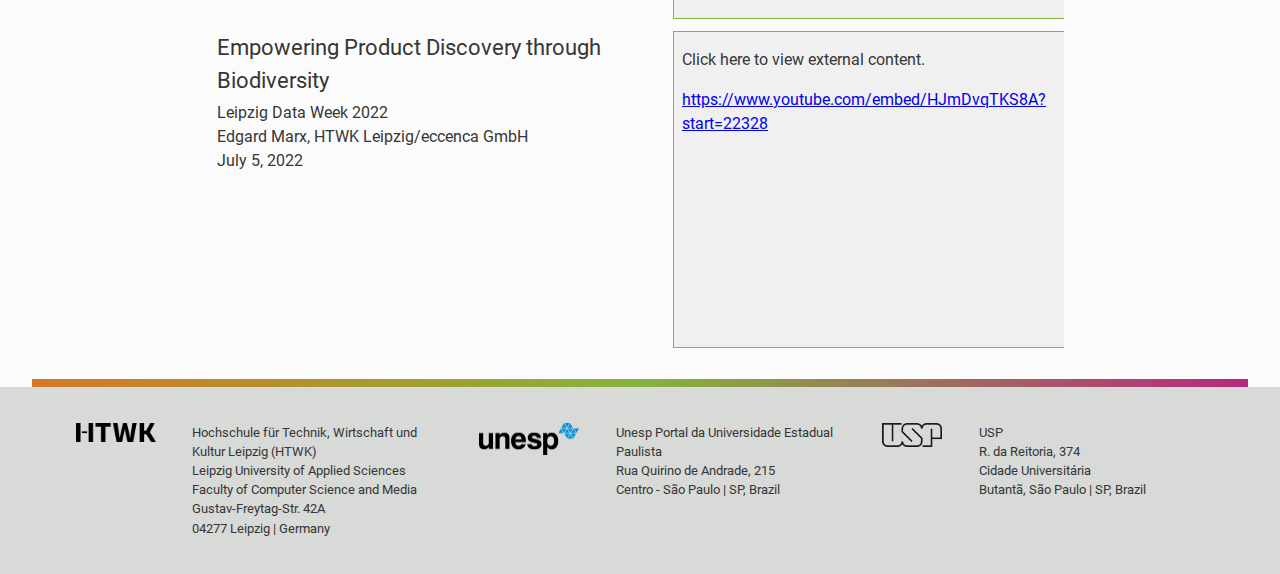
<file: talks.html>
<!DOCTYPE html>
<html lang="en">
  <head>
    <meta charset="utf-8">
    <meta name="viewport" content="width=device-width, initial-scale=1.0">
    <link rel="icon" type="image/x-icon" href="favicon.ico">

    <title>Sustainable use of Brazilian Biodiversity – Using Linked Data for Natural Product Discovery</title>

		<!-- Styles -->
    <link rel="stylesheet" href="assets/css/simple-grid.css">
		<link rel="stylesheet" href="assets/css/dinobbio.css">
    <style>.en {display:block}</style>
  </head>

  <body class="fixed-top-nav ">

    <!-- Header -->

    <header>
      <div class="page">
      <!-- Nav Bar -->
          <nav id="navbar">

          <div id="menu" class="row">
            <div class="col-12 header-color">
            </div>
            <div class="col-6 logo">
              <a href="index.html" target="_self">
                <img src="images/Logo-Dinobbio.png"/>
                <div class="logo-name">
                  DINOBBIO
                </div>
              </a>
              <div class="logo-text hidden-sm hidden-md">
                Discovering New Natural Inspired<br/>Products from Brazilian Biodiversity
              </div>

            </div>
            <div id="language" class="col-6">
            </div>
          </div>


          <div class="row main-menu-nav">
      <!-- Navbar Toggle für mobile-->
            <div class="col-2 hidden-sm hidden-md"></div>
            <input id="navbar-toggler" type="checkbox" style="display:none"/>
            <label id="burger-menu" for="navbar-toggler" class="hidden-full hidden-md"><span></span></label>
            <div class="col-8 col-12-md col-12-sm right" id="main-menu">
                <ul class="navbar-nav main-menu ml-auto flex-nowrap">
      <!-- About Startseite -->

                <li class="nav-item">
                  <a class="nav-link" href="index.html">
                    about
                  </a>
                </li>

                <li class="nav-item">
                  <a class="nav-link" href="projects.html">
                    projects
                  </a>
              </li>

              <li class="nav-item">
                <a class="nav-link" href="publications.html">
                  publications
                </a>
              </li>

                <li class="nav-item active">
                    <a class="nav-link" href="talks.html">
                      talks
                    </a>
                </li>


                <li class="nav-item">
                    <a class="nav-link" href="partners.html">
                      partners
                    </a>
                </li>

                <li class="nav-item">
                  <a class="nav-link" href="blog.html">
                    blog
                  </a>
                </li>

                <li class="nav-item">
                  <a class="nav-link" href="contact.html">
                    contact
                  </a>
                </li>

                <li class="nav-item">
                  <a class="nav-link" href="privacy.html">
                    privacy
                  </a>
                </li>

                <li class="nav-item">
                  <a class="nav-link" href="imprint.html">
                    impress
                  </a>
                </li>

              </ul>
            </div>
            <div class="col-2 hidden-sm hidden-md"></div>
          </div>
        </nav>
      </div>
    </header>
    <content>
      <div class="page">
        <div class="row">
          <div class="col-2 hidden-sm hidden-md"></div>
          <div class="col-8 col-12-md title">
            <h1>
              <div>Sustainable use of Brazilian Biodiversity</div>
              <div class="title-line hidden-sm"></div>
              <div>Using Linked Data for</br>Natural Product Discovery</div>
            </h1>
          </div>
          <div class="col-2 hidden-sm hidden-md"></div>
        </div>
        <!-- colored line before content-->
        <div class="row">
          <div class="col-1">
            <div class="content-line"></div>
          </div>
          <div class="col-1"></div>
          <div class="col-10">
            <div class="content-line hidden-sm"></div>
          </div>
        </div>
        <div class="row">
          <div class="col-2 content-left">
            <h2 class="page-title">
              talks
            </h2>
          </div>
          <!--content-->
          <div class="col-8 content-center">
            <div class="row">
              <div class="col-12">
                <h3 class="en">some of our highlighted talks</h3>
		            <h3 class="de">Einige ausgewählte Vorträge</h3>
		            <h3 class="pt">algumas de nossas palestras em destaque</h3>
	            </div>
	          </div>
            <div class="row">
              <div class="col-6">
		            <h4>DINOBBIO: Automatic Extracting Biochemical Knowledge From Academic Literature</h4>
                <p>
                  Data Week Leipzig 2023, Session: Semantic Technologies and Artificial Intelligence<br/>
                  Paulo do Carmo, HTWK Leipzig<br/>
                  June 28, 2023 
                </p>
              </div>
              <div class="col-6">
            		<!--<p><iframe width="560" height="315" src="https://www.youtube.com/embed/n8Kb2P8ilwg?start=25625" title="YouTube video player" frameborder="0" allow="accelerometer; autoplay; clipboard-write; encrypted-media; gyroscope; picture-in-picture; web-share" allowfullscreen></iframe></p>
                -->
                <p><iframe width="560" height="315" src="assets/widgets/iframe_external.html#https://www.youtube.com/embed/n8Kb2P8ilwg?start=25625" title="YouTube video player" frameborder="0" allow="accelerometer; autoplay; clipboard-write; encrypted-media; gyroscope; picture-in-picture; web-share" allowfullscreen></iframe></iframe></p>  
		          </div>
		        </div>
            <div class="row">
              <div class="col-6">
		            <h4>From Knowledge Graphs to Natural Product Discovery</h4>
                <p>
                  Brown Bag talk, index Nacional, Mexico, online<br/>
                  Edgard Marx, HTWK Leipzig/eccenca GmbH<br/>
                  July 21, 2022 
                </p>
              </div>
              <div class="col-6">
            		<!--<p><iframe id="twitter-widget-0" scrolling="no" allowtransparency="true" allowfullscreen="true" class="" style="position: static; visibility: visible; width: 550px; height: 710px; display: block; flex-grow: 1;" title="Twitter Tweet" src="https://platform.twitter.com/embed/Tweet.html?dnt=false&amp;embedId=twitter-widget-0&amp;features=[base64]%3D%3D&amp;frame=false&amp;hideCard=false&amp;hideThread=false&amp;id=1549988045684101120&amp;lang=en&amp;origin=https%3A%2F%2Fdinobbio.aksw.org%2Fprojects%2Findex.html&amp;sessionId=a5676077eeb37b86c5fd20cdabf59cf1c5e41338&amp;theme=light&amp;widgetsVersion=aaf4084522e3a%3A1674595607486&amp;width=550px" data-tweet-id="1549988045684101120" frameborder="0"></iframe></p>
                -->
                <p><iframe scrolling="no" allowtransparency="true" allowfullscreen="true" style="position: static; visibility: visible; width: 550px; height: 710px; display: block; flex-grow: 1;" title="Twitter Tweet" src="assets/widgets/iframe_external.html#https://platform.twitter.com/embed/Tweet.html?dnt=false&amp;embedId=twitter-widget-0&amp;features=[base64]%3D%3D&amp;frame=false&amp;hideCard=false&amp;hideThread=false&amp;id=1549988045684101120&amp;lang=en&amp;origin=https%3A%2F%2Fdinobbio.aksw.org%2Fprojects%2Findex.html&amp;sessionId=a5676077eeb37b86c5fd20cdabf59cf1c5e41338&amp;theme=light&amp;widgetsVersion=aaf4084522e3a%3A1674595607486&amp;width=550px"></iframe></p>  
		          </div>
		        </div>
	          <div class="row">
              <div class="col-6">  
		            <h4>Empowering Product Discovery through Biodiversity</h4>
                <p>
                  Leipzig Data Week 2022<br/>
                  Edgard Marx, HTWK Leipzig/eccenca GmbH<br/>
                  July 5, 2022 
                </p>
              </div>
	            <div class="col-6">
                <!-- <p><iframe src="https://www.youtube.com/embed/HJmDvqTKS8A?start=22328" title="YouTube video player" allow="accelerometer; autoplay; clipboard-write; encrypted-media; gyroscope; picture-in-picture" allowfullscreen="" width="560" height="315" frameborder="0"></iframe></p>
                -->
                <p><iframe title="YouTube video player" allow="accelerometer; autoplay; clipboard-write; encrypted-media; gyroscope; picture-in-picture" allowfullscreen="" width="560" height="315" src="assets/widgets/iframe_external.html#https://www.youtube.com/embed/HJmDvqTKS8A?start=22328"></iframe></p>  
              </div>
            </div>
          </div>  
          <div class="col-2 content-right"></div>
        </div>
        <!--content-->

        <div class="row content-partners">
          <div class="col-12 partners-color">
          </div>
          <div class="col-12 partners-logo">
            <div class="col-4 partners-logo-left">
              <div class="logo-htwk">
                <img src="images/HTWK_400.png"/>
                  <div>
                    <p>
                    Hochschule für Technik, Wirtschaft und Kultur Leipzig (HTWK)<br/>
                    Leipzig University of Applied Sciences<br/>
                    Faculty of Computer Science and Media<br/>
                    Gustav-Freytag-Str. 42A<br/>04277 Leipzig | Germany
                    </p>
                  </div>
              </div>
            </div>
            <div class="col-4 partners-logo-center">
              <div class="logo-unesp">
                <img src="images/Unesp_400.png"/>
                <p>
                  Unesp
                  Portal da Universidade Estadual Paulista<br/>
                  Rua Quirino de Andrade, 215<br/>Centro - São Paulo | SP, Brazil
                </p>
              </div>
            </div>
            <div class="col-4 partners-logo-right">
              <div class="logo-usp">
                <img src="images/USP_400.png"/>
                <div class="logo-partners-address">
                  <p>
                    USP<br/>
                    R. da Reitoria, 374<br/>Cidade Universitária<br/>Butantã, São Paulo | SP, Brazil
                  </p>
                </div>
              </div>
            </div>
          </div>
        </div>
      </div>
    </content>

    <footer>
      <div class="page">
        <div class="row footer-funding">
          <div class="col-12">
            DINOBBIO is project funded by DFG and FAPESP 2021–2024
          </div>
        </div>
      </div>
    </footer>
  </body>
  <script src="assets/js/dinobbio.js"></script>
  </html>
</file>
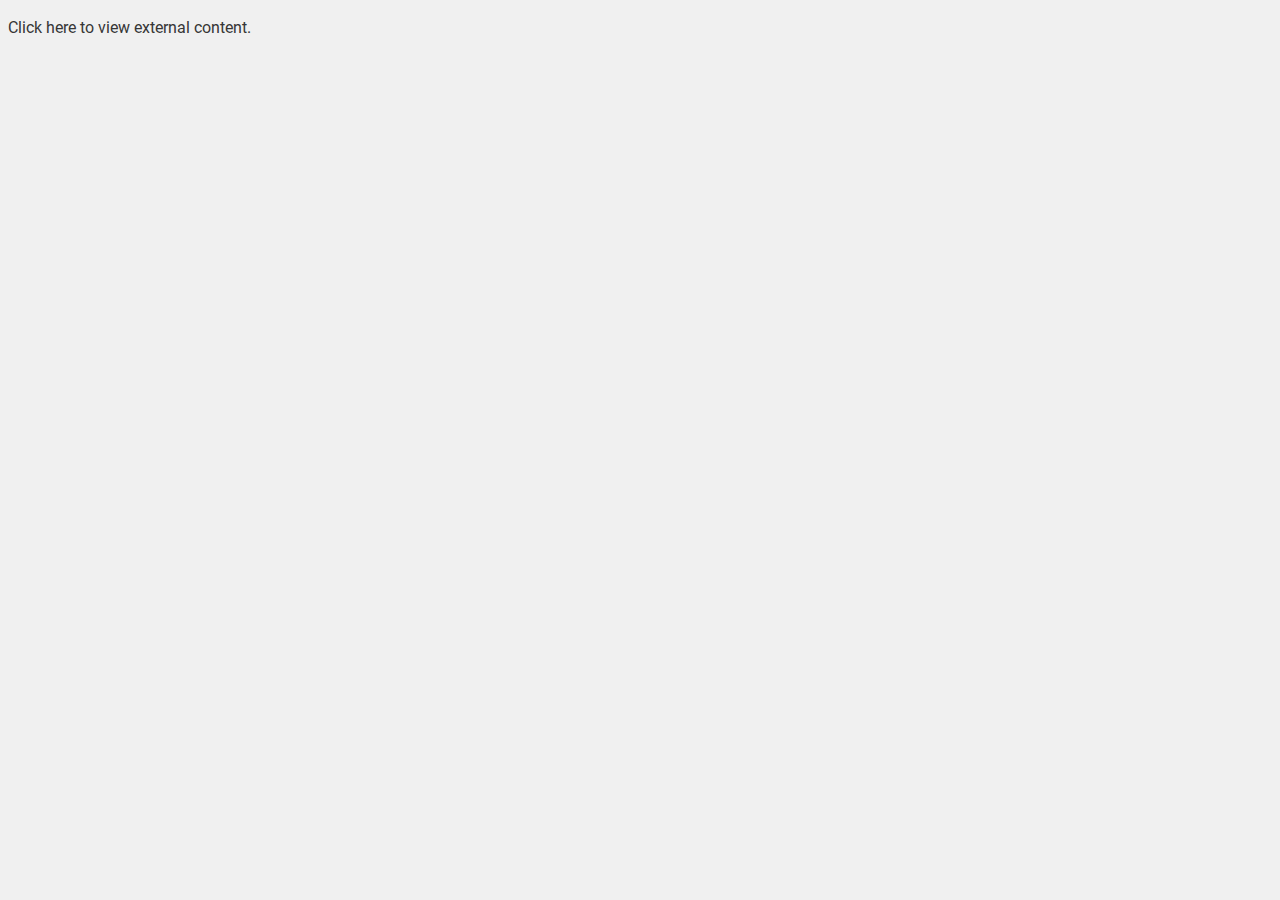
<file: assets/widgets/iframe_external.html>
<!DOCTYPE html>
<html lang="en">
    <link rel="stylesheet" href="../fonts/Roboto/font.css">
    <style>
        html {
            background-color: #f0f0f0;
            font-family: 'Roboto', sans-serif;
            line-height: 1.5;
            font-size: 16px;
            color: #363636;
            text-align: left;
            margin: 0;
            text-rendering: optimizeLegibility;
            overflow-x:hidden;
        }
    </style>
    <div>
        <p class="en">Click here to view external content.</p>
        <!--
        <p class="de">Klicken Sie hier um den externen Inhalt anzuzeign.</p>
        <p class="pt">Clique aqui para visualizar o conteúdo externo.</p>
        -->
        <p id="external-link"><a href="<link>" target="_self"><link></a></p>
    </div>
    <script>
        var external_link = window.location.hash.substring(1);
        var external_hostname = window.location.hostname;
        var external_p = document.getElementById('external-link');

        external_p.innerHTML=external_p.innerHTML.replace('<link>',external_link).replace('<link>',external_link.split('?')[0]);
    </script>
</html>
</file>
<file: assets/css/simple-grid.css>
/**
*** SIMPLE GRID
*** (C) ZACH COLE 2016
**/


/* ROOT FONT STYLES */

.font-light {
  font-weight: 300;
}

.font-regular {
  font-weight: 400;
}

.font-heavy {
  font-weight: 700;
}

/* POSITIONING */

.left {
  text-align: left;
}

.right {
  text-align: right;
}

.center {
  text-align: center;
  margin-left: auto;
  margin-right: auto;
}

.justify {
  text-align: justify;
}

/* ==== GRID SYSTEM ==== */

.container {
  width: 96%;
  margin-left: auto;
  margin-right: auto;
}

.row {
  position: relative;
  width: 100%;
  clear: both;
}

.row [class^="col"] {
  float: left;
/*  padding: 0.2rem 2%; */
  min-height: 0.125rem;
  box-sizing: border-box;
}

.col-1,
.col-2,
.col-3,
.col-4,
.col-5,
.col-6,
.col-7,
.col-8,
.col-9,
.col-10,
.col-11,
.col-12 {
  width: 100%;
}

.col-1-sm {
  width: 8.33%;
}

.col-2-sm {
  width: 16.66%;
}

.col-3-sm {
  width: 25%;
}

.col-4-sm {
  width: 33.33%;
}

.col-5-sm {
  width: 41.66%;
}

.col-6-sm {
  width: 50%;
}

.col-7-sm {
  width: 58.33%;
}

.col-8-sm {
  width: 66.66%;
}

.col-9-sm {
  width: 75%;
}

.col-10-sm {
  width: 83.33%;
}

.col-11-sm {
  width: 91.66%;
}

.col-12-sm {
  width: 100%;
}

.row::after {
	content: "";
	display: table;
	clear: both;
}


.hidden-sm {
    display: none;
}


@media only screen and (min-width: 45em) and (max-width: 64em) {  /* 720px */


  .col-1 {
    width: 8.33%;
  }

  .col-2 {
    width: 16.66%;
  }

  .col-3 {
    width: 25%;
  }

  .col-4 {
    width: 33.33%;
  }

  .col-5 {
    width: 41.66%;
  }

  .col-6 {
    width: 50%;
  }

  .col-7 {
    width: 58.33%;
  }

  .col-8 {
    width: 66.66%;
  }

  .col-9 {
    width: 75%;
  }

  .col-10 {
    width: 83.33%;
  }

  .col-11 {
    width: 91.66%;
  }

  .col-12 {
    width: 100%;
  }

  .col-1-md {
    width: 8.33%;
  }

  .col-2-md {
    width: 16.66%;
  }

  .col-3-md {
    width: 25%;
  }

  .col-4-md {
    width: 33.33%;
  }

  .col-5-md {
    width: 41.66%;
  }

  .col-6-md {
    width: 50%;
  }

  .col-7-md {
    width: 58.33%;
  }

  .col-8-md {
    width: 66.66%;
  }

  .col-9-md {
    width: 75%;
  }

  .col-10-md {
    width: 83.33%;
  }

  .col-11-md {
    width: 91.66%;
  }

  .col-12-md {
    width: 100%;
  }

  .hidden-sm {
    display: block;
  }

  .hidden-md {
    display: none;
  }

}

@media only screen and (min-width: 64em) { /* ca. 1024px */
  .container {
    width: 95%;
  }

  .col-1 {
    width: 8.33%;
  }

  .col-2 {
    width: 16.66%;
  }

  .col-3 {
    width: 25%;
  }

  .col-4 {
    width: 33.33%;
  }

  .col-5 {
    width: 41.66%;
  }

  .col-6 {
    width: 50%;
  }

  .col-7 {
    width: 58.33%;
  }

  .col-8 {
    width: 66.66%;
  }

  .col-9 {
    width: 75%;
  }

  .col-10 {
    width: 83.33%;
  }

  .col-11 {
    width: 91.66%;
  }

  .col-12 {
    width: 100%;
  }
  .hidden-sm {
    display: block;
  }

  .hidden-sm, .hidden-md {
    display: block;
  }

  .hidden-full {
    display: none;
  }
}
</file>
<file: assets/css/dinobbio.css>
@import url("../fonts/Roboto/font.css");


pre.bibtex {
    text-wrap: wrap;
}

body {
    font-family: 'Roboto', sans-serif;
    line-height: 1.5;
    font-size: 16px;
    color: #363636;
  	text-align: left;
    margin: 0;
    text-rendering: optimizeLegibility;
    background-color: #fbfbfb;
    overflow-x:hidden;
}

/* >>> im simple Grid padding auskommentiert! <<< */

.row [class^="col"] {
/*  padding: 0; */
}


.en, .de, .pt {display: none}

header, footer {position: fixed; width: 100%; z-index: 10;}
header {top: 0; }
content { width:100vw; position: unset; padding-bottom: 1rem; overflow-y: visible; overflow-x: hidden;}
content .page {padding-top: 10rem;}
.row > div {overflow-x: hidden;}
footer {bottom: 0;  }
.page {display: block; max-width: 120em; margin: 0 auto;}

.logo>a, .logo>a:visited, .logo>a:active {
  text-decoration: none;
  color: #000;
}

h1 {
    font-size: 3rem;
    font-weight: 300;
    margin: 1%;
    text-rendering: optimizeLegibility;
}

h2 {
    font-size: 2.25rem;
    font-weight: 500;
    margin: 1%;
    text-rendering: optimizeLegibility;
}

h3 {
    font-size: 2.25rem;
    font-weight: 100;
    margin: 1%;
    text-rendering: optimizeLegibility;
}

h4 {
    font-size: 1.375rem;
    font-weight: 300;
    margin: 1%;
    text-rendering: optimizeLegibility;
}

h5 {
    font-size: 1.1 rem;
    font-weight: 300;
    margin: 1%;
    text-rendering: optimizeLegibility;
}

@media only screen and (min-width: 45em) and (max-width: 64em) {  /* 720px */
  h1 { font-size: 2.25rem}
  h2,h3 {font-size: 1.875rem}
  h4,h5 {font-size: 1.1rem}
}
p {
    font-size: 1rem;
    font-weight: 100;
    margin: 1% 1% 2% 1%;
    text-rendering: optimizeLegibility;
}

p > a {
    text-decoration: underline #363636;
    color: #363636;
    background-color: #d8dAd8;
}

.main-menu a {color: #363636;}

#close-button {
    font-size: 2rem;
    position: absolute;
    top: 1rem;
    right: 2rem;
  }

  /* Logo und 1. Menue */

.row > .header-color {
    background: linear-gradient(to left, #d47827, #85b33d, #b62981);
    max-height: 0.1rem;
    padding-top: 0.5em;
    margin: 0 auto 0.5em auto;
    width: 95%;
    float: none;
  }

.logo {
    margin-bottom: 2em;
}
.logo-text {
    margin-bottom: 0.2em;
}

#menu {
  font-size: 12px;
  font-weight: 300;
  background-color: #f0f0f0;
  text-rendering: optimizeLegibility;
}

.logo img {
  height: 2.8rem;
  padding: 0.3em 1.3em 0.5em 2em;
  float: left;
}

.logo-name {
  font-size: 2.4rem;
  font-weight: 500;
  padding: 0 0.75em 0 0;
  float: left;
}


.logo-text {
  font-size: 0.7rem;
  line-height: 1rem;
  padding: 1.15em 0 0 0;
  float: left;
}

#language .navbar-lang {
  margin-top: 0.5em;
  margin-right: 0.5em;
}

#language div {
  font-size: 0.8rem;
  line-height: 1rem;
  float: right;
  margin-left: 0.5rem;
}

  #privacy {
    padding: 1.15em 2em 0 0;
  }

  #impress {
    padding: 1.15em 0 0 4em;
  }

  #language .navbar-lang {
    padding: 0.15em 0 0 0;
  }

.navbar-lang div {
  padding: 0.6em 1.3em;
}

.navbar-lang .nav-item {
  border-top: 0.25rem solid #f0f0f0;
}

.navbar-lang .active {
  background-color: #d8dAd8;
  border-top: 0.25rem solid #b62981;
}

  /* 2. Menue:  */

#main-menu {font-size: 1em; font-weight: 100; text-rendering: optimizeLegibility;  }
#main-menu > ul {float: right; padding-right: 0; }

.main-menu { margin: 0;}

.main-menu-nav {
  margin: 0;
  background-color: #fbfbfb;
  border-bottom: 0.1em solid #d8dAd8;
}

nav ul { list-style: none;}
nav li { margin: 0; display: inline-block;}
nav a { text-decoration: none; }

.main-menu .nav-item {
  padding: 0.5em 0.8em;
  border-top: 0.25rem solid #fbfbfb;
}

.nav-item:focus, .nav-item:hover, .nav-item:active { border-top: 0.25rem solid #d47827; }

.main-menu .active {
  padding: 0.5em 0.8em;
  background-color: #d8dAd8;
  border-top: 0.25rem solid #b62981;
}

#burger-menu {
  display: flex; 
  align-items: center;  
  position: fixed;
  top: 2rem;
  right: 1rem;
  width: 2.25rem;
  height: 2.25rem;
  cursor: pointer;
  z-index: 1;
}

#burger-menu > span,
#burger-menu > span::before,
#burger-menu > span::after {
  display: block;
  position: absolute;
  width: 2.25rem;
  height: 2px;
  background-color: #616161;
  transition: 0.3s;
}
#burger-menu > span::before {
  content: '';
  top: -0.5rem;
}
#burger-menu > span::after {
  content: '';
  top: 0.5rem;
}

#navbar-toggler:checked ~ #burger-menu > span {
  transform: rotate(45deg);
}

#navbar-toggler:checked ~ #burger-menu > span::before {
  top: 0; transform: rotate(0);
}

#navbar-toggler:checked ~ #burger-menu > span::after {
  top: 0; transform: rotate(90deg);
}

#main-menu {
  display:block;
}
#nav-toggler, #burger-menu {
  display:none;
}


@media only screen and (max-width: 45em) {  /* mobile */
  #nav-toggler, #burger-menu {
    display:block;
  }
  
  #navbar-toggler~#main-menu {
    display:none;
  }
  #navbar-toggler:checked~#main-menu {
    display:block;
  }
  
  #main-menu {transition: transform 1s ease-in-out;}
  
}

/*Content*/

.title h1 div:nth-child(1) {
  font-family: 'OpenSans', sans-serif;
  font-size: 2.5vw;
  font-weight: 200;
  margin: 1em 0 0.8em 0;
  text-align: center;
  color: #fbfbfb;
}

.title h1 div:nth-child(1) .de{
  font-size: 0.9em;
}

.title h1 div:nth-child(3) {
  font-family: 'LucidaConsole', sans-serif;
  font-size: 3.3vw;
  font-weight: 400;
  text-align: center;
  color: #fbfbfb;
  margin: 0.8em 0.5em 1em 0.5em;
}

@media only screen and (max-width: 45em) {  /* mobile */
  .title h1 div:nth-child(1) {
    font-size: 3.8vw;
  }
  
  .title h1 div:nth-child(3) {
    font-size: 4.4vw;
  }

}
.title-line {
  margin: 0.5% 30%;
  padding-top: 0.1em;
  background-color: #fbfbfb;
}

.title, .title.nr1 {
  background-image: url(../../images/1_title-HG_Slider-dinobbio_2023.png);
  background-repeat: no-repeat;
  background-size: cover;
}


.title.nr2 {
  background-image: url(../../images/1_title-HG_Slider-dinobbio_2023.png), url(../../images/2_Chemie_Slider-nur-Grafik-dinobbio_2023.png);
  background-blend-mode: overlay;
  background-size: cover, contain;
}

.title.nr3 {
  background-image: url(../../images/1_title-HG_Slider-dinobbio_2023.png), url(../../images/3_Code_Slider-nur_grafik-dinobbio_2023.png);
  background-blend-mode: overlay;
  background-size: cover, contain;
}


@media only screen and (min-width: 120em) {  /* ab 120em */
  .title h1 div:nth-child(1) {
    font-size: 3rem;
  }

  .title h1 div:nth-child(3) {
    font-size: 3rem;
    }

  .title-line {
    margin: 0.5% 30%;
    padding-top: 0.1em;
  }
}



.content-left, .content-center { margin-top: 0.2rem;}

.content-line {
  background: #85b33d;
  height: 0.25rem;
  width: 35%;
  margin-left:1.8rem;
  margin-top: 1rem;
  float: none;
}
.content-left h2 {
  margin-right: 1.8rem;
  padding-top: 0.2rem;
  margin-top: 0;
}

.page-title {
  margin-left: 1.8rem;
}

.page-title~p {
  margin-left: 1.8rem;
}

.page-title span {
  hyphens: auto;
}

.content-center .row > div:first-child {
  padding-right: 1.8rem;
}

.content-center .row > div:nth-child(2) {
  padding-left: 1.8rem;
}

.content-center .row > div:first-child.float-right {
  padding-left: 1.8rem;
}

.content-center .row > div:nth-child(2).float-right {
  padding-right: 1.8rem;
}

@media only screen and (max-width: 45em) {  /* mobile */
  .content-center .row > div {padding-left: 1.8rem;  padding-right: 1.8rem;}

}
.float-right {float: right!important}

.content-center img {
  max-width: 100%;
}

.content-center iframe {
  max-width: 100%;
  border: 1px solid #85b33d;
}


 /* Partner */

 .row > .partners-color {
     background: linear-gradient(to right, #d47827, #85b33d, #b62981);
     margin: 1em auto 0 auto;
     padding-top: 0.5rem;
     width: 95%;
     float: none;
   }

.partners-logo {
  padding: 1rem 2.2rem;
  background-color: #d8dAd8;
}

.logo-htwk img, .logo-unesp img, .logo-usp img {
  float: left;
}

img.logo {
  width:20%;
  padding:1em;
}

.logo-htwk img { width: 20%; margin: 5% 1% 5% 10%;}

.logo-unesp img { width: 25%; margin: 5% 1% 5% 10%;}

.logo-usp img { width: 15%; margin: 5% 1% 5% 10%;}

.logo-htwk p, .logo-unesp p, .logo-usp p {
  float: right;
  font-size: 0.8rem;
  margin-top: 5%;
  margin-bottom: 5%;
}

.logo-htwk p { width: 60%;}

.logo-unesp p { width: 55%;}

.logo-usp p { width: 65%;}

/* footer-funding */

.footer-funding {
  font-size: 0.8rem;
  text-align: center;
  padding: 0.5rem 0;
  background-color: #4078d9;
}


/* row */


[class^="col-"] , [class*=" col-"] {
/*    border: 1px solid red; */
    box-sizing: border-box;
    display: center;
}
</file>
<file: assets/fonts/Roboto/font.css>
@font-face {
  font-family: 'Roboto';
  font-style: normal;
  font-weight: 400;
  src: local('Roboto Regular'), local('Roboto-Regular'),
	url('Roboto-normal-400.woff2') format('woff2'), 
	url('Roboto-normal-400.woff') format('woff'),
  url('Roboto-normal-400.ttf') format('truetype');
}
@font-face {
  font-family: 'Roboto';
  font-style: normal;
  font-weight: 500;
  src: local('Roboto Medium'), local('Roboto-Medium'),
	url('Roboto-normal-500.woff2') format('woff2'), 
	url('Roboto-normal-500.woff') format('woff'),
  url('Roboto-normal-500.ttf') format('truetype');
}
@font-face {
  font-family: 'Roboto';
  font-style: normal;
  font-weight: 700;
  src: local('Roboto Bold'), local('Roboto-Bold'),
	url('Roboto-normal-700.woff2') format('woff2'), 
	url('Roboto-normal-700.woff') format('woff'),
  url('Roboto-normal-700.ttf') format('truetype');
}
@font-face {
  font-family: 'Roboto';
  font-style: italic;
  font-weight: 400;
  src: local('Roboto Regular Italic'), local('Roboto-RegularItalic'),
	url('Roboto-italic-400.woff2') format('woff2'), 
	url('Roboto-italic-400.woff') format('woff'),
  url('Roboto-italic-400.ttf') format('truetype');
}
@font-face {
  font-family: 'Roboto';
  font-style: italic;
  font-weight: 500;
  src: local('Roboto Medium Italic'), local('Roboto-MediumItalic'),
	url('Roboto-italic-500.woff2') format('woff2'), 
	url('Roboto-italic-500.woff') format('woff'),
  url('Roboto-italic-500.ttf') format('truetype');
}

@font-face {
  font-family: 'Roboto';
  font-style: italic;
  font-weight: 700;
  src: local('Roboto Bold Italic'), local('Roboto-BoldItalic'),
	url('Roboto-italic-700.woff2') format('woff2'), 
	url('Roboto-italic-700.woff') format('woff'),
  url('Roboto-italic-700.ttf') format('truetype');
}
</file>
